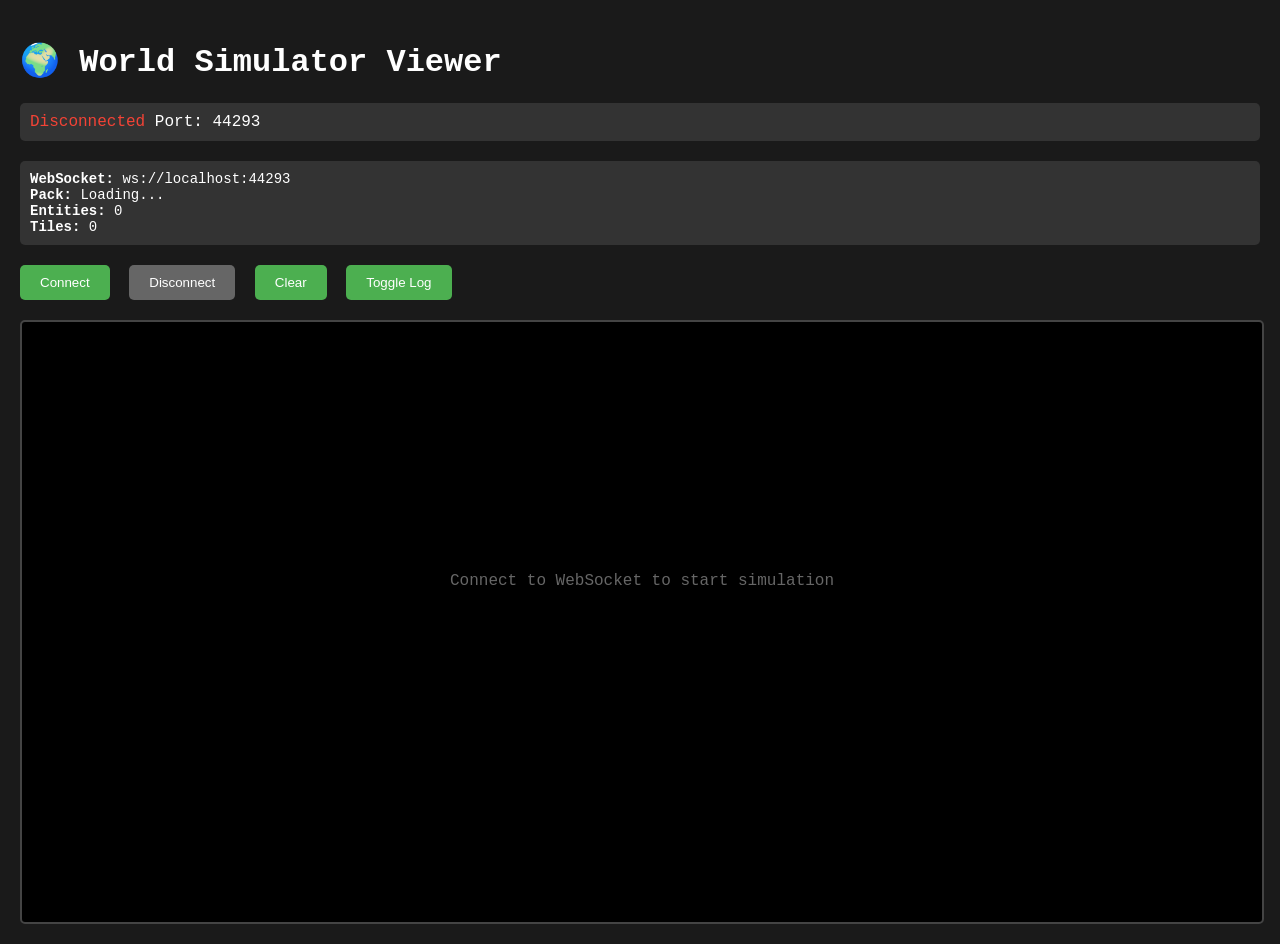
<file: web-viewer/index.html>
<!DOCTYPE html>
<html lang="en">
<head>
    <meta charset="UTF-8">
    <meta name="viewport" content="width=device-width, initial-scale=1.0">
    <title>World Simulator Viewer</title>
    <style>
        body {
            margin: 0;
            padding: 20px;
            font-family: 'Courier New', monospace;
            background-color: #1a1a1a;
            color: #ffffff;
        }

        #status {
            background-color: #333;
            padding: 10px;
            border-radius: 5px;
            margin-bottom: 20px;
        }

        #viewer {
            width: 100%;
            height: 600px;
            background-color: #000;
            border: 2px solid #444;
            border-radius: 5px;
            position: relative;
            overflow: hidden;
            font-size: 16px;
            line-height: 1.2;
        }

        .tile {
            display: inline-block;
            width: 20px;
            height: 20px;
            text-align: center;
            vertical-align: top;
            border: 1px solid #333;
        }

        .entity {
            position: absolute;
            font-size: 16px;
            z-index: 10;
        }

        #log {
            background-color: #222;
            padding: 10px;
            border-radius: 5px;
            margin-top: 20px;
            height: 200px;
            overflow-y: auto;
            font-size: 12px;
        }

        .log-entry {
            margin-bottom: 5px;
            opacity: 0.8;
        }

        .connected { color: #4CAF50; }
        .disconnected { color: #F44336; }
        .connecting { color: #FF9800; }

        #controls {
            margin-bottom: 20px;
        }

        button {
            background-color: #4CAF50;
            color: white;
            border: none;
            padding: 10px 20px;
            border-radius: 5px;
            cursor: pointer;
            margin-right: 10px;
        }

        button:hover {
            background-color: #45a049;
        }

        button:disabled {
            background-color: #666;
            cursor: not-allowed;
        }

        #info {
            background-color: #333;
            padding: 10px;
            border-radius: 5px;
            margin-bottom: 20px;
            font-size: 14px;
        }
    </style>
</head>
<body>
    <h1>🌍 World Simulator Viewer</h1>

    <div id="status">
        <span id="connection-status" class="disconnected">Disconnected</span>
        <span id="viewer-port"></span>
    </div>

    <div id="info">
        <div><strong>WebSocket:</strong> <span id="ws-url"></span></div>
        <div><strong>Pack:</strong> <span id="pack-info">Loading...</span></div>
        <div><strong>Entities:</strong> <span id="entity-count">0</span></div>
        <div><strong>Tiles:</strong> <span id="tile-count">0</span></div>
    </div>

    <div id="controls">
        <button id="connect-btn" onclick="connectWebSocket()">Connect</button>
        <button id="disconnect-btn" onclick="disconnectWebSocket()" disabled>Disconnect</button>
        <button id="clear-btn" onclick="clearViewer()">Clear</button>
        <button id="toggle-log-btn" onclick="toggleLog()">Toggle Log</button>
    </div>

    <div id="viewer">
        <div style="text-align: center; padding-top: 250px; color: #666;">
            Connect to WebSocket to start simulation
        </div>
    </div>

    <div id="log" style="display: none;"></div>

    <script>
        let ws = null;
        let viewerState = {
            tiles: {},
            entities: {},
            packData: null,
            connected: false
        };

        // Configuration
        const DEFAULT_PORT = 11722;
        const wsUrl = `ws://localhost:${window.location.port || DEFAULT_PORT}`;

        // Initialize
        document.getElementById('ws-url').textContent = wsUrl;
        document.getElementById('viewer-port').textContent = `Port: ${window.location.port || DEFAULT_PORT}`;

        function updateStatus(status, className) {
            const statusEl = document.getElementById('connection-status');
            statusEl.textContent = status;
            statusEl.className = className;
        }

        function addLog(message, type = 'info') {
            const log = document.getElementById('log');
            const entry = document.createElement('div');
            entry.className = `log-entry ${type}`;
            entry.textContent = `[${new Date().toLocaleTimeString()}] ${message}`;
            log.appendChild(entry);
            log.scrollTop = log.scrollHeight;
        }

        function connectWebSocket() {
            if (ws && ws.readyState === WebSocket.OPEN) {
                return;
            }

            updateStatus('Connecting...', 'connecting');
            addLog('Connecting to WebSocket...');

            try {
                ws = new WebSocket(wsUrl);

                ws.onopen = function() {
                    updateStatus('Connected', 'connected');
                    addLog('WebSocket connected', 'success');
                    document.getElementById('connect-btn').disabled = true;
                    document.getElementById('disconnect-btn').disabled = false;
                    viewerState.connected = true;

                    // Request initial state
                    ws.send(JSON.stringify({ type: 'get_state' }));
                };

                ws.onmessage = function(event) {
                    try {
                        const data = JSON.parse(event.data);
                        handleWebSocketMessage(data);
                    } catch (e) {
                        addLog(`Failed to parse message: ${e.message}`, 'error');
                    }
                };

                ws.onclose = function() {
                    updateStatus('Disconnected', 'disconnected');
                    addLog('WebSocket disconnected', 'error');
                    document.getElementById('connect-btn').disabled = false;
                    document.getElementById('disconnect-btn').disabled = true;
                    viewerState.connected = false;
                };

                ws.onerror = function(error) {
                    updateStatus('Error', 'disconnected');
                    addLog(`WebSocket error: ${error}`, 'error');
                };

            } catch (e) {
                updateStatus('Connection Failed', 'disconnected');
                addLog(`Failed to connect: ${e.message}`, 'error');
            }
        }

        function disconnectWebSocket() {
            if (ws) {
                ws.close();
                ws = null;
            }
        }

        function handleWebSocketMessage(data) {
            addLog(`Received: ${data.type}`, 'debug');

            switch (data.type) {
                case 'pack_definitions':
                    handlePackDefinitions(data);
                    break;
                case 'world_update':
                    handleWorldUpdate(data);
                    break;
                case 'entity_update':
                    handleEntityUpdate(data);
                    break;
                case 'tile_update':
                    handleTileUpdate(data);
                    break;
                case 'simulation_state':
                    handleSimulationState(data);
                    break;
                default:
                    addLog(`Unknown message type: ${data.type}`, 'warn');
            }
        }

        function handlePackDefinitions(data) {
            viewerState.packData = data;
            document.getElementById('pack-info').textContent = data.pack?.name || 'Unknown';
            addLog(`Loaded pack: ${data.pack?.name || 'Unknown'}`, 'success');

            // Update tile and entity counts
            if (data.visuals) {
                document.getElementById('tile-count').textContent = Object.keys(data.visuals.tiles || {}).length;
                document.getElementById('entity-count').textContent = Object.keys(data.visuals.entities || {}).length;
            }
        }

        function handleWorldUpdate(data) {
            if (data.tiles) {
                viewerState.tiles = data.tiles;
                renderWorld();
            }

            if (data.entities) {
                viewerState.entities = data.entities;
                renderEntities();
            }
        }

        function handleEntityUpdate(data) {
            viewerState.entities[data.id] = data;
            renderEntities();
        }

        function handleTileUpdate(data) {
            viewerState.tiles[data.key] = data;
            renderWorld();
        }

        function handleSimulationState(data) {
            // Update simulation statistics
            if (data.stats) {
                document.getElementById('entity-count').textContent = data.stats.entities || 0;
            }
        }

        function renderWorld() {
            const viewer = document.getElementById('viewer');

            // Clear previous world rendering
            const existingTiles = viewer.querySelectorAll('.tile-row');
            existingTiles.forEach(row => row.remove());

            // Render tiles
            Object.entries(viewerState.tiles).forEach(([key, tile]) => {
                const [x, y] = key.split(',').map(Number);

                // Find or create row
                let row = viewer.querySelector(`.tile-row[data-y="${y}"]`);
                if (!row) {
                    row = document.createElement('div');
                    row.className = 'tile-row';
                    row.dataset.y = y;
                    row.style.position = 'absolute';
                    row.style.top = `${y * 20}px`;
                    row.style.left = '0px';
                    viewer.appendChild(row);
                }

                // Create tile element
                const tileEl = document.createElement('div');
                tileEl.className = 'tile';
                tileEl.style.position = 'absolute';
                tileEl.style.left = `${x * 20}px`;
                tileEl.style.top = '0px';

                // Get tile visual
                let visual = '?';
                if (viewerState.packData && viewerState.packData.visuals && viewerState.packData.visuals.tiles[tile.type]) {
                    visual = viewerState.packData.visuals.tiles[tile.type].emoji || '?';
                }

                tileEl.textContent = visual;
                tileEl.title = `${tile.type} (${x}, ${y})`;
                row.appendChild(tileEl);
            });
        }

        function renderEntities() {
            const viewer = document.getElementById('viewer');

            // Clear previous entities
            const existingEntities = viewer.querySelectorAll('.entity');
            existingEntities.forEach(entity => entity.remove());

            // Render entities
            Object.entries(viewerState.entities).forEach(([id, entity]) => {
                const entityEl = document.createElement('div');
                entityEl.className = 'entity';
                entityEl.id = `entity-${id}`;
                entityEl.style.left = `${entity.x * 20}px`;
                entityEl.style.top = `${entity.y * 20}px`;

                // Get entity visual
                let visual = '?';
                if (viewerState.packData && viewerState.packData.visuals && viewerState.packData.visuals.entities[entity.type]) {
                    visual = viewerState.packData.visuals.entities[entity.type].emoji || '?';
                }

                entityEl.textContent = visual;
                entityEl.title = `${entity.type} at (${entity.x}, ${entity.y})`;
                viewer.appendChild(entityEl);
            });
        }

        function clearViewer() {
            viewerState.tiles = {};
            viewerState.entities = {};

            const viewer = document.getElementById('viewer');
            viewer.innerHTML = '<div style="text-align: center; padding-top: 250px; color: #666;">Viewer cleared. Connect to WebSocket to start simulation.</div>';

            addLog('Viewer cleared');
        }

        function toggleLog() {
            const log = document.getElementById('log');
            log.style.display = log.style.display === 'none' ? 'block' : 'none';
        }

        // Auto-connect on page load
        window.addEventListener('load', function() {
            setTimeout(() => {
                connectWebSocket();
            }, 1000);
        });

        // Handle page visibility changes
        document.addEventListener('visibilitychange', function() {
            if (!document.hidden && !viewerState.connected) {
                connectWebSocket();
            }
        });
    </script>
</body>
</html>
</file>
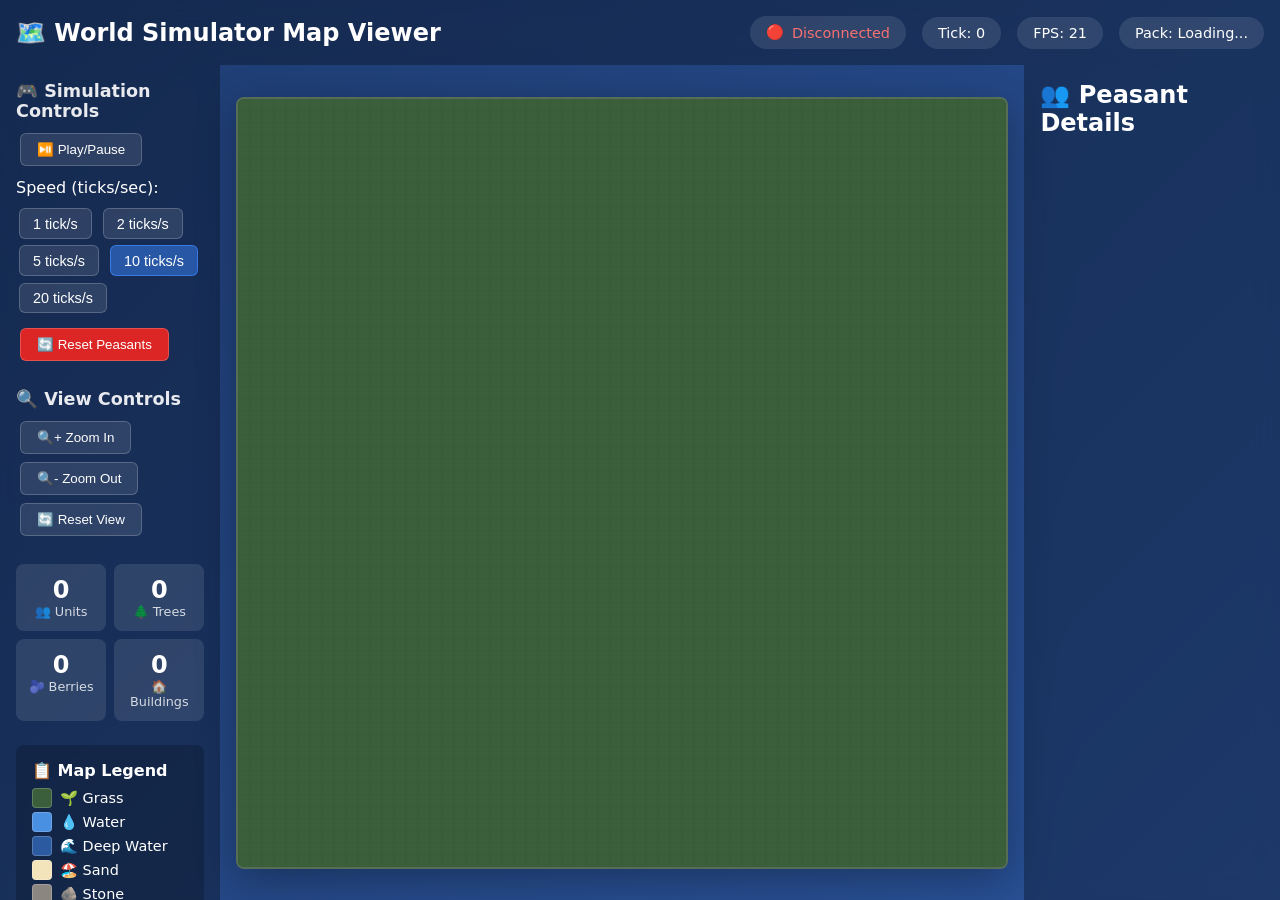
<file: web-viewer/viewer.html>
<!DOCTYPE html>
<html lang="en">
<head>
    <meta charset="UTF-8">
    <meta name="viewport" content="width=device-width, initial-scale=1.0">
    <title>🗺️ World Simulator Map Viewer</title>
    <style>
        * {
            margin: 0;
            padding: 0;
            box-sizing: border-box;
        }
        
        body {
            font-family: 'Segoe UI', system-ui, -apple-system, sans-serif;
            background: linear-gradient(135deg, #1e3c72 0%, #2a5298 100%);
            color: #fff;
            display: flex;
            flex-direction: column;
            height: 100vh;
            overflow: hidden;
        }
        
        header {
            background: rgba(0, 0, 0, 0.3);
            padding: 1rem;
            display: flex;
            justify-content: space-between;
            align-items: center;
            backdrop-filter: blur(10px);
        }
        
        h1 {
            font-size: 1.5rem;
            display: flex;
            align-items: center;
            gap: 0.5rem;
        }
        
        .status {
            display: flex;
            gap: 1rem;
            align-items: center;
        }
        
        .status-item {
            padding: 0.5rem 1rem;
            background: rgba(255, 255, 255, 0.1);
            border-radius: 20px;
            font-size: 0.9rem;
        }
        
        #connection-status {
            display: flex;
            align-items: center;
            gap: 0.5rem;
        }
        
        .connected { color: #4ade80; }
        .disconnected { color: #f87171; }
        
        .container {
            display: flex;
            flex: 1;
            overflow: hidden;
        }
        
        .sidebar {
            width: 300px;
            background: rgba(0, 0, 0, 0.3);
            padding: 1rem;
            overflow-y: auto;
            backdrop-filter: blur(10px);
        }
        
        .right-sidebar {
            width: 350px;
        }
        
        .peasant-list {
            display: flex;
            flex-direction: column;
            gap: 0.75rem;
            margin-top: 1rem;
        }
        
        .peasant-card {
            background: rgba(255, 255, 255, 0.1);
            border-radius: 8px;
            padding: 0.75rem;
            border: 1px solid rgba(255, 255, 255, 0.2);
            transition: all 0.3s;
        }
        
        .peasant-card:hover {
            background: rgba(255, 255, 255, 0.15);
            transform: translateX(-2px);
        }
        
        .peasant-header {
            display: flex;
            align-items: center;
            gap: 0.5rem;
            margin-bottom: 0.5rem;
            font-weight: bold;
        }
        
        .peasant-status {
            font-size: 1.2rem;
        }
        
        .peasant-info {
            display: grid;
            grid-template-columns: auto 1fr;
            gap: 0.3rem 0.5rem;
            font-size: 0.85rem;
        }
        
        .peasant-label {
            opacity: 0.7;
        }
        
        .peasant-value {
            font-family: monospace;
        }
        
        .progress-bar {
            width: 100%;
            height: 4px;
            background: rgba(0, 0, 0, 0.3);
            border-radius: 2px;
            overflow: hidden;
            margin-top: 2px;
        }
        
        .progress-fill {
            height: 100%;
            transition: width 0.3s;
        }
        
        .progress-satiety {
            background: linear-gradient(90deg, #ef4444, #f97316);
        }
        
        .progress-energy {
            background: linear-gradient(90deg, #3b82f6, #60a5fa);
        }
        
        .map-container {
            flex: 1;
            display: flex;
            justify-content: center;
            align-items: center;
            padding: 1rem;
            position: relative;
        }
        
        canvas {
            border: 2px solid rgba(255, 255, 255, 0.2);
            border-radius: 8px;
            box-shadow: 0 10px 40px rgba(0, 0, 0, 0.3);
            background: #2a4a2a;
            cursor: crosshair;
        }
        
        .controls {
            margin-bottom: 1.5rem;
        }
        
        .controls h2 {
            font-size: 1.1rem;
            margin-bottom: 0.5rem;
            opacity: 0.9;
        }
        
        button {
            background: rgba(255, 255, 255, 0.1);
            color: white;
            border: 1px solid rgba(255, 255, 255, 0.2);
            padding: 0.5rem 1rem;
            border-radius: 6px;
            cursor: pointer;
            transition: all 0.3s;
            margin: 0.25rem;
        }
        
        button:hover {
            background: rgba(255, 255, 255, 0.2);
            transform: translateY(-1px);
        }
        
        .speed-btn {
            padding: 0.4rem 0.8rem;
            margin: 0.2rem;
            font-size: 0.9rem;
        }
        
        .speed-btn.active {
            background: rgba(59, 130, 246, 0.5);
            border-color: rgba(59, 130, 246, 0.8);
        }
        
        .stats {
            display: grid;
            grid-template-columns: 1fr 1fr;
            gap: 0.5rem;
            margin-top: 1rem;
        }
        
        .stat-card {
            background: rgba(255, 255, 255, 0.1);
            padding: 0.75rem;
            border-radius: 8px;
            text-align: center;
        }
        
        .stat-value {
            font-size: 1.5rem;
            font-weight: bold;
        }
        
        .stat-label {
            font-size: 0.8rem;
            opacity: 0.8;
        }
        
        .legend {
            margin-top: 1.5rem;
            padding: 1rem;
            background: rgba(0, 0, 0, 0.2);
            border-radius: 8px;
        }
        
        .legend h3 {
            font-size: 1rem;
            margin-bottom: 0.5rem;
        }
        
        .legend-item {
            display: flex;
            align-items: center;
            gap: 0.5rem;
            margin: 0.25rem 0;
            font-size: 0.9rem;
        }
        
        .legend-color {
            width: 20px;
            height: 20px;
            border-radius: 4px;
            border: 1px solid rgba(255, 255, 255, 0.2);
        }
        
        .tooltip {
            position: absolute;
            background: rgba(0, 0, 0, 0.9);
            color: white;
            padding: 0.5rem;
            border-radius: 6px;
            font-size: 0.85rem;
            pointer-events: none;
            display: none;
            z-index: 1000;
        }
    </style>
</head>
<body>
    <header>
        <h1>🗺️ World Simulator Map Viewer</h1>
        <div class="status">
            <div id="connection-status" class="status-item disconnected">
                <span class="status-dot">⚫</span>
                <span>Disconnected</span>
            </div>
            <div class="status-item">
                <span>Tick: <span id="tick-count">0</span></span>
            </div>
            <div class="status-item">
                <span>FPS: <span id="fps">0</span></span>
            </div>
            <div class="status-item">
                <span>Pack: <span id="pack-info">Loading...</span></span>
            </div>
        </div>
    </header>
    
    <div class="container">
        <div class="sidebar">
            <div class="controls">
                <h2>🎮 Simulation Controls</h2>
                <button onclick="toggleSimulation()">⏯️ Play/Pause</button>
                <div style="margin: 0.5rem 0;">
                    <div style="margin-bottom: 0.5rem;">Speed (ticks/sec):</div>
                    <button id="speed-1" class="speed-btn" onclick="setTickRate(1)">1 tick/s</button>
                    <button id="speed-2" class="speed-btn" onclick="setTickRate(2)">2 ticks/s</button>
                    <button id="speed-5" class="speed-btn" onclick="setTickRate(5)">5 ticks/s</button>
                    <button id="speed-10" class="speed-btn active" onclick="setTickRate(10)">10 ticks/s</button>
                    <button id="speed-20" class="speed-btn" onclick="setTickRate(20)">20 ticks/s</button>
                </div>
                <button onclick="respawnPeasants()" style="background: #dc2626;">🔄 Reset Peasants</button>
            </div>
            
            <div class="controls">
                <h2>🔍 View Controls</h2>
                <button onclick="zoomIn()">🔍+ Zoom In</button>
                <button onclick="zoomOut()">🔍- Zoom Out</button>
                <button onclick="resetView()">🔄 Reset View</button>
            </div>
            
            <div class="stats">
                <div class="stat-card">
                    <div class="stat-value" id="unit-count">0</div>
                    <div class="stat-label">👥 Units</div>
                </div>
                <div class="stat-card">
                    <div class="stat-value" id="tree-count">0</div>
                    <div class="stat-label">🌲 Trees</div>
                </div>
                <div class="stat-card">
                    <div class="stat-value" id="berry-count">0</div>
                    <div class="stat-label">🫐 Berries</div>
                </div>
                <div class="stat-card">
                    <div class="stat-value" id="building-count">0</div>
                    <div class="stat-label">🏠 Buildings</div>
                </div>
            </div>
            
            <div class="legend">
                <h3>📋 Map Legend</h3>
                <div class="legend-item">
                    <div class="legend-color" style="background: #3a5f3a;"></div>
                    <span>🌱 Grass</span>
                </div>
                <div class="legend-item">
                    <div class="legend-color" style="background: #4a90e2;"></div>
                    <span>💧 Water</span>
                </div>
                <div class="legend-item">
                    <div class="legend-color" style="background: #2c5aa0;"></div>
                    <span>🌊 Deep Water</span>
                </div>
                <div class="legend-item">
                    <div class="legend-color" style="background: #f4e4bc;"></div>
                    <span>🏖️ Sand</span>
                </div>
                <div class="legend-item">
                    <div class="legend-color" style="background: #8b8680;"></div>
                    <span>🪨 Stone</span>
                </div>
                <div class="legend-item">
                    <div class="legend-color" style="background: #2d4a2b;"></div>
                    <span>🌲 Tree</span>
                </div>
                <div class="legend-item">
                    <div class="legend-color" style="background: #8b7355;"></div>
                    <span>🧱 Wall</span>
                </div>
            </div>
        </div>
        
        <div class="map-container">
            <canvas id="mapCanvas"></canvas>
            <div class="tooltip" id="tooltip"></div>
        </div>
        
        <div class="sidebar right-sidebar">
            <h2>👥 Peasant Details</h2>
            <div id="peasantList" class="peasant-list">
                <!-- Peasant details will be populated here -->
            </div>
        </div>
    </div>
    
    <script>
        // Cache busting to ensure latest version loads
        console.log('Loading World Simulator Viewer v1.0.1');

        // Configuration
        const TILE_SIZE = 12;
        const MAP_SIZE = 64;
        
        // Tile configuration with colors and emojis (lowercase keys to match server)
        const TILE_CONFIG = {
            grass: { color: '#3a5f3a', emoji: '🌱' },
            water: { color: '#4a90e2', emoji: '💧' },
            deepwater: { color: '#2c5aa0', emoji: '🌊' },
            sand: { color: '#f4e4bc', emoji: '🏖️' },
            stone: { color: '#8b8680', emoji: '🪨' },
            tree: { color: '#2d4a2b', emoji: '🌲' },
            berry: { color: '#3a5f3a', emoji: '🫐' },
            wall: { color: '#8b7355', emoji: '🧱' },
            floor: { color: '#a0826d', emoji: '🟫' },
            door: { color: '#8b6f47', emoji: '🚪' },
            storage: { color: '#696969', emoji: '📦' },
            workshop: { color: '#696969', emoji: '🔨' },
            empty: { color: '#1a1a1a', emoji: '⬛' },
            blocked: { color: '#8b0000', emoji: '🚫' },
            ore: { color: '#696969', emoji: '⛏️' },
            // New pack-based entity types
            wood: { color: '#8B4513', emoji: '🪵' },
            stone_deposit: { color: '#696969', emoji: '⛏️' },
            stockpile: { color: '#8B4513', emoji: '📦' },
            granary: { color: '#DAA520', emoji: '🏛️' },
            blacksmith: { color: '#2F4F4F', emoji: '🔨' },
            farmer: { color: '#228B22', emoji: '👨‍🌾' },
            merchant: { color: '#4169E1', emoji: '🧑‍💼' }
        };
        
        // Canvas setup
        const canvas = document.getElementById('mapCanvas');
        const ctx = canvas.getContext('2d');
        canvas.width = MAP_SIZE * TILE_SIZE;
        canvas.height = MAP_SIZE * TILE_SIZE;
        
        // State
        let ws = null;
        let mapData = [];
        let entities = [];
        let cachedEntities = []; // Cache to prevent units from disappearing
        let lastEntityUpdate = 0; // Track when we last got valid entity data
        let previousEntityPositions = {}; // Track previous positions for movement detection
        let entityMovementStates = {}; // Track movement state over time to prevent flickering
        let zoom = 1;
        let offsetX = 0;
        let offsetY = 0;
        
        // Initialize map with empty tiles
        for (let y = 0; y < MAP_SIZE; y++) {
            mapData[y] = [];
            for (let x = 0; x < MAP_SIZE; x++) {
                mapData[y][x] = 'grass';
            }
        }
        
        // WebSocket connection
        function connectWebSocket() {
            // Use the default port from the launch script (11748)
            const wsPort = 11748;
            ws = new WebSocket(`ws://localhost:${wsPort}`);

            ws.onopen = () => {
                console.log('Connected to simulation via three-tier architecture');
                updateConnectionStatus(true);
                // Send initial connection message
                ws.send(JSON.stringify({ type: 'Connect', client_id: 'web-viewer' }));
                // Request current state
                ws.send(JSON.stringify({ type: 'RequestState' }));
                console.log('Connected to three-tier architecture');
            };
            
            ws.onmessage = (event) => {
                try {
                    const msg = JSON.parse(event.data);
                    console.log('Raw WebSocket message:', msg);
                    handleMessage(msg);
                } catch (error) {
                    console.error('Error parsing WebSocket message:', error, 'Raw data:', event.data);
                }
            };
            
            ws.onclose = () => {
                console.log('Disconnected from simulation');
                updateConnectionStatus(false);
                setTimeout(connectWebSocket, 3000); // Reconnect after 3 seconds
            };
            
            ws.onerror = (error) => {
                console.error('WebSocket error:', error);
            };
        }
        
        function handleMessage(msg) {
            console.log('Received message:', msg.type, msg);

            switch(msg.type) {
                case 'Welcome':
                    console.log('Welcome message received:', msg.client_id);
                    break;

                case 'GameState':
                    console.log('GameState message received:', msg);

                    // Handle multiple possible GameState formats
                    let gameStateData = null;

                    if (msg.payload && msg.payload.data) {
                        // New IPC format: msg.payload.data
                        gameStateData = msg.payload.data;
                        console.log('Using new IPC format (payload.data)');
                    } else if (msg.payload && msg.payload.state) {
                        // Alternative format: msg.payload.state
                        gameStateData = msg.payload.state;
                        console.log('Using alternative format (payload.state)');
                    } else if (msg.state) {
                        // Direct format: msg.state
                        gameStateData = msg.state;
                        console.log('Using direct format (msg.state)');
                    } else if (msg.data) {
                        // Another format: msg.data
                        gameStateData = msg.data;
                        console.log('Using direct data format (msg.data)');
                    } else if (msg.payload) {
                        // Payload itself might be the game state
                        gameStateData = msg.payload;
                        console.log('Using payload as game state');
                    } else {
                        console.error('GameState data is undefined! Available properties:', Object.keys(msg));
                        break;
                    }

                    updateGameState(gameStateData);
                    break;

                case 'PackDefinitions':
                    console.log('PackDefinitions message received:', msg);

                    // Handle multiple possible PackDefinitions formats
                    let packData = null;

                    if (msg.payload && msg.payload.data) {
                        // New IPC format: msg.payload.data
                        packData = msg.payload.data;
                        console.log('Using new IPC format for PackDefinitions (payload.data)');
                    } else if (msg.payload && msg.payload.definitions) {
                        // Alternative format: msg.payload.definitions
                        packData = msg.payload.definitions;
                        console.log('Using alternative format (payload.definitions)');
                    } else if (msg.definitions) {
                        // Direct format: msg.definitions
                        packData = msg.definitions;
                        console.log('Using direct format (msg.definitions)');
                    } else if (msg.payload) {
                        // Payload itself might be the pack definitions
                        packData = msg.payload;
                        console.log('Using payload as pack definitions');
                    } else if (msg.data) {
                        // Direct data format: msg.data
                        packData = msg.data;
                        console.log('Using direct data format (msg.data)');
                    } else {
                        console.error('PackDefinitions data is undefined! Available properties:', Object.keys(msg));
                        break;
                    }

                    handlePackDefinitions(packData);
                    break;

                case 'Heartbeat':
                    console.log('Heartbeat received from', msg.payload?.sender);
                    break;

                case 'TileUpdate':
                    updateTile(msg.x, msg.y, msg.tile_type);
                    break;

                case 'TickUpdate':
                    document.getElementById('tick-count').textContent = msg.tick;
                    break;

                case 'Error':
                    console.error('Server error:', msg.message);
                    break;

                default:
                    console.log('Unhandled message type:', msg.type);
                    break;
            }
        }
        
        function updateGameState(gameState) {
            console.log('Received game state:', gameState);

            // Update map - handle both tile map and individual tiles
            if (gameState.tiles) {
                if (Array.isArray(gameState.tiles)) {
                    // Handle 2D array format
                    mapData = gameState.tiles;
                    console.log('Map data updated as 2D array, first row:', mapData[0]);
                } else if (typeof gameState.tiles === 'object') {
                    // Handle object format with key-value pairs
                    // Convert existing mapData to use the new tile data
                    for (const [key, tileData] of Object.entries(gameState.tiles)) {
                        const [x, y] = key.split(',').map(Number);
                        if (mapData[y] && mapData[y][x] !== undefined) {
                            mapData[y][x] = tileData.type || 'grass';
                        }
                    }
                    console.log('Map data updated from object format');
                }
            }

            // Update entities - handle both EntitySnapshot and legacy formats
            if (gameState.entities && gameState.entities.length > 0) {
                console.log('Entities received:', gameState.entities.length);

                entities = gameState.entities.map(entity => {
                    // Debug the entity structure
                    console.log('Raw entity structure:', entity);

                    // Handle both EntitySnapshot format (entity.position.x, entity.position.y)
                    // and legacy format (entity.x, entity.y)
                    const x = entity.position?.x || entity.x || 0;
                    const y = entity.position?.y || entity.y || 0;

                    // Handle both EntitySnapshot format (entity.components) and legacy format (entity.data)
                    const components = entity.components || entity.data || {};
                    const health = components.health || 10;
                    const max_health = components.max_health || 10;

                    // New GOAP-based components
                    const satiety = components.satiety !== undefined ? components.satiety : 50;
                    const energy = components.energy !== undefined ? components.energy : 75;

                    // Use display_name from components or generate from entity_type
                    const display_name = components.display_name || getEntityName(entity.entity_type);

                    const entityData = {
                        id: entity.id,
                        x: x,
                        y: y,
                        entity_type: entity.entity_type,
                        health: health,
                        max_health: max_health,
                        satiety: satiety,
                        energy: energy,
                        display_name: display_name,
                        components: components // Store components for advanced features
                    };

                    console.log('Converted entity:', entityData);
                    return entityData;
                });

                // Cache valid entity data
                cachedEntities = [...entities];
                lastEntityUpdate = Date.now();
                updateStats();
                updatePeasantDetails();
            } else if (Date.now() - lastEntityUpdate < 5000) {
                // Use cached entities if we haven't received valid data recently
                entities = [...cachedEntities];
                console.log('Using cached entities:', cachedEntities.length);
            }

            // Update tick
            if (gameState.tick !== undefined) {
                document.getElementById('tick-count').textContent = gameState.tick;
                currentTick = gameState.tick;
            }

            // Update global state
            if (gameState.global_state) {
                const globalState = gameState.global_state;
                running = globalState.is_running;
                updateSpeedDisplay();

                if (globalState.population) {
                    populationEl.textContent = globalState.population.total || 0;
                }

                if (globalState.resources) {
                    // Update resource displays
                    Object.entries(globalState.resources).forEach(([resource, amount]) => {
                        const element = document.querySelector(`[data-resource="${resource}"]`);
                        if (element) {
                            element.textContent = amount;
                        }
                    });
                }
            }
        }
        
        function updateTile(x, y, tileType) {
            if (mapData[y] && mapData[y][x] !== undefined) {
                mapData[y][x] = tileType;
            }
        }
        
        // Handle pack definitions from the new architecture
        function handlePackDefinitions(packDefs) {
            console.log('Received pack definitions:', packDefs);

            // Update tile configurations from pack definitions
            if (packDefs.visual_registry && packDefs.visual_registry.tiles) {
                for (const [tileId, tileVisual] of Object.entries(packDefs.visual_registry.tiles)) {
                    if (tileVisual.emoji) {
                        TILE_CONFIG[tileId] = {
                            color: tileVisual.color || '#3a5f3a',
                            emoji: tileVisual.emoji
                        };
                        console.log(`Updated tile config for ${tileId}:`, TILE_CONFIG[tileId]);
                    }
                }
            }

            // Store entity visuals for enhanced rendering
            if (packDefs.visual_registry && packDefs.visual_registry.entities) {
                window.packEntities = {};
                for (const [entityId, entityVisual] of Object.entries(packDefs.visual_registry.entities)) {
                    window.packEntities[entityId] = entityVisual;
                    console.log(`Stored entity visual for ${entityId}:`, entityVisual);
                }
            }

            // Update pack info in UI
            if (packDefs.packs && packDefs.packs.length > 0) {
                const packInfo = packDefs.packs[0];
                document.getElementById('pack-info').textContent = `${packInfo.name} v${packInfo.version}`;
                console.log(`Loaded pack: ${packInfo.name} v${packInfo.version}`);
            }

            // Update legend with pack-defined tiles
            updateLegendWithPackData(packDefs);
        }

        // Update map legend with pack-defined tiles
        function updateLegendWithPackData(packDefs) {
            if (!packDefs.visual_registry || !packDefs.visual_registry.tiles) return;

            const legendContainer = document.querySelector('.legend');
            if (!legendContainer) return;

            // Get existing legend items to avoid duplicates
            const existingItems = new Set();
            legendContainer.querySelectorAll('.legend-item').forEach(item => {
                const text = item.textContent.trim();
                existingItems.add(text);
            });

            // Add pack-defined tiles to legend
            for (const [tileId, tileVisual] of Object.entries(packDefs.visual_registry.tiles)) {
                const legendText = `${tileVisual.emoji || '⬛'} ${tileVisual.name || tileId}`;
                if (!existingItems.has(legendText)) {
                    const legendItem = document.createElement('div');
                    legendItem.className = 'legend-item';
                    legendItem.innerHTML = `
                        <div class="legend-color" style="background: ${tileVisual.color || '#3a5f3a'};"></div>
                        <span>${legendText}</span>
                    `;
                    legendContainer.appendChild(legendItem);
                }
            }
        }

        // Helper function to get entity name from entity type
        function getEntityName(entityType) {
            const entityNames = {
                'Worker': 'Peasant',
                'Unit': 'Peasant',
                'Tree': 'Tree',
                'BerryBush': 'Berry Bush',
                'Stone': 'Stone',
                'IronOre': 'Iron Ore',
                // New pack-based entity types
                'peasant': 'Peasant',
                'blacksmith': 'Blacksmith',
                'farmer': 'Farmer',
                'merchant': 'Merchant',
                'stockpile': 'Stockpile',
                'granary': 'Granary',
                'storage': 'Storage'
            };
            return entityNames[entityType] || entityType || 'Unknown';
        }

        function updateEntities(newEntities) {
            if (newEntities && newEntities.length > 0) {
                entities = newEntities;
                // Cache valid entity data
                cachedEntities = [...newEntities];
                lastEntityUpdate = Date.now();
            } else if (Date.now() - lastEntityUpdate < 5000) {
                // Use cached entities if we haven't received valid data recently
                entities = [...cachedEntities];
            }
            updateStats();
            updatePeasantDetails();
        }
        
        function render() {
            // Store current canvas state to prevent flicker
            ctx.save();
            ctx.clearRect(0, 0, canvas.width, canvas.height);
            
            // First pass: Draw all tile backgrounds
            for (let y = 0; y < MAP_SIZE; y++) {
                for (let x = 0; x < MAP_SIZE; x++) {
                    const tileType = mapData[y][x];
                    const config = TILE_CONFIG[tileType] || TILE_CONFIG.empty || { color: '#3a5f3a' };
                    
                    // Draw tile background color
                    ctx.fillStyle = config.color;
                    ctx.fillRect(
                        x * TILE_SIZE + offsetX,
                        y * TILE_SIZE + offsetY,
                        TILE_SIZE,
                        TILE_SIZE
                    );
                    
                    // Draw subtle grid lines
                    ctx.strokeStyle = 'rgba(0, 0, 0, 0.05)';
                    ctx.lineWidth = 0.5;
                    ctx.strokeRect(
                        x * TILE_SIZE + offsetX,
                        y * TILE_SIZE + offsetY,
                        TILE_SIZE,
                        TILE_SIZE
                    );
                }
            }
            
            // Second pass: Draw feature tiles (trees, berries, etc.) as emojis
            ctx.font = `${TILE_SIZE - 2}px Arial`;
            ctx.textAlign = 'center';
            ctx.textBaseline = 'middle';
            
            for (let y = 0; y < MAP_SIZE; y++) {
                for (let x = 0; x < MAP_SIZE; x++) {
                    const tileType = mapData[y][x];
                    
                    // Only draw emojis for actual features, not terrain
                    let emoji = null;
                    switch(tileType) {
                        case 'tree':
                            emoji = '🌲';
                            break;
                        case 'berry':
                            emoji = '🫐';
                            break;
                        case 'ore':
                            emoji = '⛏️';
                            break;
                        case 'wall':
                            emoji = '🧱';
                            break;
                        case 'door':
                            emoji = '🚪';
                            break;
                        case 'storage':
                            emoji = '📦';
                            break;
                        case 'workshop':
                            emoji = '🔨';
                            break;
                        // Don't draw emojis for grass, water, sand, stone - just colors
                    }
                    
                    if (emoji) {
                        ctx.fillStyle = 'black';
                        ctx.fillText(
                            emoji,
                            x * TILE_SIZE + TILE_SIZE / 2 + offsetX,
                            y * TILE_SIZE + TILE_SIZE / 2 + offsetY
                        );
                    }
                }
            }
            
            // Third pass: Draw entities (units, etc.) on top
            ctx.font = `${TILE_SIZE - 1}px Arial`;
            
            // Use entities or cached entities to ensure units always appear
            const entitiesToDraw = entities.length > 0 ? entities : cachedEntities;

            // Sort entities by y position to ensure proper layering (higher y rendered last)
            const sortedEntities = [...entitiesToDraw].sort((a, b) => a.y - b.y);
            sortedEntities.forEach((entity, index) => {
                const x = entity.x * TILE_SIZE + TILE_SIZE / 2 + offsetX;
                const y = entity.y * TILE_SIZE + TILE_SIZE / 2 + offsetY;

                
                let emoji = null;

                // Use pack-defined entity visuals if available
                let entityVisual = null;
                if (window.packEntities && entity.entity_type) {
                    entityVisual = window.packEntities[entity.entity_type.toLowerCase()] ||
                                   window.packEntities[entity.entity_type];
                }

                if (entityVisual && entityVisual.emoji) {
                    emoji = entityVisual.emoji;
                } else {
                    // Fallback to hardcoded logic for compatibility
                    switch(entity.entity_type) {
                        case 'Worker':
                        case 'Unit':
                        case 'worker':
                        case 'unit':
                            // Initialize movement state if not exists
                            if (!entityMovementStates[entity.id]) {
                                entityMovementStates[entity.id] = {
                                    state: 'standing',
                                    counter: 0
                                };
                            }

                            // Check if the entity is moving by comparing with previous position
                            const prevPos = previousEntityPositions[entity.id];
                            let isMoving = false;

                            if (prevPos) {
                                isMoving = (entity.x !== prevPos.x || entity.y !== prevPos.y);
                            }

                            // Update movement state with smoothing to prevent flickering
                            const moveState = entityMovementStates[entity.id];
                            if (isMoving) {
                                if (moveState.state === 'standing') {
                                    moveState.counter++;
                                    if (moveState.counter >= 2) { // Need 2 frames of movement to switch
                                        moveState.state = 'walking';
                                        moveState.counter = 0;
                                    }
                                } else {
                                    moveState.counter = 0; // Reset counter while walking
                                }
                            } else {
                                if (moveState.state === 'walking') {
                                    moveState.counter++;
                                    if (moveState.counter >= 3) { // Need 3 frames of stillness to switch
                                        moveState.state = 'standing';
                                        moveState.counter = 0;
                                    }
                                } else {
                                    moveState.counter = 0; // Reset counter while standing
                                }
                            }

                            // Determine emoji based on movement state and visual states
                            if (entityVisual && entityVisual.visual_states) {
                                // Use visual states for workers (working, eating, sleeping, etc.)
                                const healthPercent = (entity.health || 100) / (entity.max_health || 100);
                                if (healthPercent < 0.3) {
                                    emoji = entityVisual.visual_states.sleeping?.emoji || '😴';
                                } else if (entity.energy && entity.energy < 50) {
                                    emoji = entityVisual.visual_states.sleeping?.emoji || '😴';
                                } else if (entity.hunger && entity.hunger < 50) {
                                    emoji = entityVisual.visual_states.eating?.emoji || '🍽️';
                                } else if (moveState.state === 'walking') {
                                    emoji = '🚶';
                                } else {
                                    emoji = entityVisual.visual_states.idle?.emoji || '👨‍🌾';
                                }
                            } else {
                                // Fallback to simple movement-based emoji
                                emoji = moveState.state === 'walking' ? '🚶' : '👨‍🌾';
                            }

                            // Update previous position
                            previousEntityPositions[entity.id] = { x: entity.x, y: entity.y };

                            // Add slight offset for overlapping entities
                            const overlapOffset = index * 2;
                            break;
                        case 'Tree':
                        case 'tree':
                            // Check if tree has wood (amount > 0) - new format uses components
                            if (entity.components?.amount !== undefined) {
                                const amount = entity.components?.amount || 0;
                                const maxAmount = entity.components?.max_amount || 12;
                                emoji = amount > 0 ? '🌲' : '🪵';
                            } else {
                                emoji = '🌲'; // Default to tree if no data
                            }
                            break;
                        case 'BerryBush':
                        case 'Berry':
                        case 'berry':
                        case 'berry_bush':
                            // Check if berry bush has fruit (amount > 0) - new format uses components
                            if (entity.components?.amount !== undefined) {
                                const amount = entity.components?.amount || 0;
                                const maxAmount = entity.components?.max_amount || 4;
                                emoji = amount > 0 ? '🫐' : '🌳';
                            } else {
                                emoji = '🌳'; // Default to empty if no data
                            }
                            break;
                        case 'Building':
                        case 'building':
                        case 'stockpile':
                        case 'granary':
                        case 'storage':
                            emoji = '🏠';
                            break;
                        case 'blacksmith':
                            emoji = '🔨';
                            break;
                        case 'farmer':
                            emoji = '👨‍🌾';
                            break;
                        case 'merchant':
                            emoji = '🧑‍💼';
                            break;
                        case 'stone_deposit':
                        case 'Stone Deposit':
                            emoji = '⛏️';
                            break;
                        default:
                            // Fallback to entity-specific emoji if available
                            emoji = entity.emoji || '❓';
                            break;
                    }
                }
                
                if (emoji) {
                    // Check if coordinates are valid (ensure we always draw valid units)
                    if (!isNaN(x) && !isNaN(y) && x >= 0 && x <= canvas.width && y >= 0 && y <= canvas.height) {
                        // Save context to ensure state doesn't bleed
                        ctx.save();
                        
                        // Add a subtle shadow for entities to stand out
                        ctx.shadowColor = 'rgba(0, 0, 0, 0.5)';
                        ctx.shadowBlur = 3;
                        ctx.shadowOffsetX = 1;
                        ctx.shadowOffsetY = 1;
                        
                        // For overlapping entities at same position, add small offset
                        let drawX = x;
                        let drawY = y;
                        
                        // Check for other entities at same position
                        const samePositionEntities = sortedEntities.filter(e => 
                            e.x === entity.x && e.y === entity.y && e.entity_type === entity.entity_type
                        );
                        
                        if (samePositionEntities.length > 1) {
                            const entityIndex = samePositionEntities.indexOf(entity);
                            // Offset overlapping entities slightly
                            drawX += (entityIndex - (samePositionEntities.length - 1) / 2) * 4;
                            drawY += (entityIndex % 2) * 2;
                        }
                        
                        // Ensure text settings are correct
                        ctx.textAlign = 'center';
                        ctx.textBaseline = 'middle';
                        ctx.fillStyle = 'black';
                        ctx.fillText(emoji, drawX, drawY);
                        
                        // Restore context to prevent state issues
                        ctx.restore();
                    } else {
                        console.warn('Invalid entity position:', entity);
                    }
                }
            });
            
            // Restore canvas state to prevent any issues
            ctx.restore();
        }
        
        function updateConnectionStatus(connected) {
            const status = document.getElementById('connection-status');
            if (connected) {
                status.className = 'status-item connected';
                status.innerHTML = '<span class="status-dot">🟢</span><span>Connected</span>';
            } else {
                status.className = 'status-item disconnected';
                status.innerHTML = '<span class="status-dot">🔴</span><span>Disconnected</span>';
            }
        }
        
        function updateStats() {
            const units = entities.filter(e =>
                e.entity_type === 'Worker' ||
                e.entity_type === 'Unit' ||
                e.entity_type === 'worker' ||
                e.entity_type === 'unit' ||
                e.entity_type === 'peasant'
            ).length;
            const trees = entities.filter(e =>
                e.entity_type === 'Tree' ||
                e.entity_type === 'tree'
            ).length;
            const berries = entities.filter(e =>
                e.entity_type === 'BerryBush' ||
                e.entity_type === 'Berry' ||
                e.entity_type === 'berry' ||
                e.entity_type === 'berry_bush'
            ).length;
            const buildings = entities.filter(e =>
                e.entity_type === 'Building' ||
                e.entity_type === 'building' ||
                e.entity_type === 'House' ||
                e.entity_type === 'Storage' ||
                e.entity_type === 'stockpile' ||
                e.entity_type === 'granary' ||
                e.entity_type === 'storage'
            ).length;
            const resources = entities.filter(e =>
                e.entity_type === 'stone_deposit' ||
                e.entity_type === 'Stone Deposit' ||
                e.entity_type === 'Tree' ||
                e.entity_type === 'tree'
            ).length;

            // Update stats with new entity types
            document.getElementById('unit-count').textContent = units;
            document.getElementById('tree-count').textContent = trees;
            document.getElementById('berry-count').textContent = berries;
            document.getElementById('building-count').textContent = buildings;

            // Update resource count if element exists
            const resourceCountEl = document.getElementById('resource-count');
            if (resourceCountEl) {
                resourceCountEl.textContent = resources;
            }
        }

        // Enhanced entity rendering with pack definition support
        function getEntityVisual(entity) {
            // Base entity type mapping
            const entityType = entity.entity_type?.toLowerCase() || 'unknown';

            // Check if we have pack-defined visuals for this entity
            if (window.packEntities && window.packEntities[entityType]) {
                const packVisual = window.packEntities[entityType];
                return {
                    emoji: packVisual.emoji || '❓',
                    color: packVisual.color || '#000000',
                    visual_states: packVisual.visual_states || {}
                };
            }

            // Fallback to default mappings
            switch(entityType) {
                case 'unit':
                case 'worker':
                case 'peasant':
                    return { emoji: '👨‍🌾', color: '#8B4513', visual_states: {} };
                case 'tree':
                    return { emoji: '🌲', color: '#166534', visual_states: {} };
                case 'berry':
                case 'berry_bush':
                    return { emoji: '🫐', color: '#7C3AED', visual_states: {} };
                case 'building':
                case 'stockpile':
                case 'granary':
                case 'storage':
                    return { emoji: '🏠', color: '#DC2626', visual_states: {} };
                case 'blacksmith':
                    return { emoji: '🔨', color: '#2F4F4F', visual_states: {} };
                case 'farmer':
                    return { emoji: '👨‍🌾', color: '#228B22', visual_states: {} };
                case 'merchant':
                    return { emoji: '🧑‍💼', color: '#4169E1', visual_states: {} };
                case 'stone_deposit':
                    return { emoji: '⛏️', color: '#696969', visual_states: {} };
                default:
                    return { emoji: '❓', color: '#6B7280', visual_states: {} };
            }
        }
        function toggleSimulation() {
            if (ws && ws.readyState === WebSocket.OPEN) {
                ws.send(JSON.stringify({ type: 'PlayPause' }));
            }
        }
        
        function setSpeed(speed) {
            if (ws && ws.readyState === WebSocket.OPEN) {
                ws.send(JSON.stringify({ type: 'SetSpeed', speed: speed }));
            }
        }
        
        function setTickRate(ticksPerSecond) {
            // The server runs at base 10 ticks/second
            // So to get X ticks/second, we need speed = X/10
            const speedMultiplier = ticksPerSecond / 10.0;
            
            // Update UI to show active button
            document.querySelectorAll('.speed-btn').forEach(btn => {
                btn.classList.remove('active');
            });
            document.getElementById(`speed-${ticksPerSecond}`).classList.add('active');
            
            // Send speed multiplier to server
            if (ws && ws.readyState === WebSocket.OPEN) {
                ws.send(JSON.stringify({ type: 'SetSpeed', speed: speedMultiplier }));
                console.log(`Setting simulation to ${ticksPerSecond} ticks/s (speed multiplier: ${speedMultiplier})`);
            }
        }
        
        function respawnPeasants() {
            if (ws && ws.readyState === WebSocket.OPEN) {
                if (confirm('Reset all peasants? This will respawn them with fresh state.')) {
                    ws.send(JSON.stringify({ type: 'RespawnPeasants' }));
                    console.log('Sent respawn peasants request');
                }
            }
        }
        
        function zoomIn() {
            zoom *= 1.2;
            canvas.style.transform = `scale(${zoom})`;
        }
        
        function zoomOut() {
            zoom /= 1.2;
            canvas.style.transform = `scale(${zoom})`;
        }
        
        function resetView() {
            zoom = 1;
            offsetX = 0;
            offsetY = 0;
            canvas.style.transform = `scale(${zoom})`;
        }
        
        // Mouse interaction
        canvas.addEventListener('mousemove', (e) => {
            const rect = canvas.getBoundingClientRect();
            const x = Math.floor((e.clientX - rect.left) / (TILE_SIZE * zoom));
            const y = Math.floor((e.clientY - rect.top) / (TILE_SIZE * zoom));
            
            if (x >= 0 && x < MAP_SIZE && y >= 0 && y < MAP_SIZE) {
                const tooltip = document.getElementById('tooltip');
                tooltip.style.display = 'block';
                tooltip.style.left = e.clientX + 10 + 'px';
                tooltip.style.top = e.clientY + 10 + 'px';
                tooltip.innerHTML = `Position: (${x}, ${y})<br>Tile: ${mapData[y][x]}`;
            }
        });
        
        canvas.addEventListener('mouseleave', () => {
            document.getElementById('tooltip').style.display = 'none';
        });
        
        // Start animation loop with FPS limiting and counter
        let lastTime = 0;
        let frameCount = 0;
        let fpsTime = 0;
        const targetFPS = 30;
        const frameDelay = 1000 / targetFPS; // ~33ms per frame for 30 FPS
        
        function animate(currentTime) {
            if (!currentTime) currentTime = 0;
            const deltaTime = currentTime - lastTime;
            
            // Only render if enough time has passed for target FPS
            if (deltaTime >= frameDelay) {
                lastTime = currentTime - (deltaTime % frameDelay);
                
                // Update FPS counter
                frameCount++;
                if (currentTime - fpsTime >= 1000) {
                    document.getElementById('fps').textContent = frameCount;
                    frameCount = 0;
                    fpsTime = currentTime;
                }
                
                // Render the map
                render();
            }
            
            requestAnimationFrame(animate);
        }
        
        function updatePeasantDetails() {
            const peasantList = document.getElementById('peasantList');
            const peasants = entities.filter(e =>
                e.entity_type === 'Worker' ||
                e.entity_type === 'Unit' ||
                e.entity_type === 'worker' ||
                e.entity_type === 'unit' ||
                e.entity_type === 'peasant'
            );

            if (peasants.length === 0) {
                peasantList.innerHTML = '<div style="text-align: center; opacity: 0.7;">No peasants active</div>';
                return;
            }

            // Sort peasants by ID to maintain consistent ordering
            // First try to extract numeric ID, fallback to string comparison
            peasants.sort((a, b) => {
                // Try to extract numeric ID from peasant.id
                const idA = parseInt(a.id) || parseInt(String(a.id).match(/\d+/)?.[0]) || 0;
                const idB = parseInt(b.id) || parseInt(String(b.id).match(/\d+/)?.[0]) || 0;

                if (idA !== idB) {
                    return idA - idB;
                }

                // If IDs are the same, sort by position as fallback
                if (a.x !== b.x) return a.x - b.x;
                return a.y - b.y;
            });
            
            peasantList.innerHTML = peasants.map((peasant, index) => {
                // Determine movement state for display
                const moveState = entityMovementStates[peasant.id];
                const statusEmoji = moveState && moveState.state === 'walking' ? '🚶' : '🧍';
                const statusText = moveState && moveState.state === 'walking' ? 'Walking' : 'Standing';
                
                // Extract data from components (new EntitySnapshot format)
                const components = peasant.components || {};

                // Use GOAP components (new system)
                const satiety = components.satiety !== undefined ? components.satiety : 50;
                const energy = components.energy !== undefined ? components.energy : 75;
                const health = components.health !== undefined ? components.health : 10;
                const max_health = components.max_health !== undefined ? components.max_health : 10;

                // Get inventory and other data from components
                const inventory = components.inventory || [];
                const mindState = components.mind_state || components.action_state || 'Idle';
                const currentAction = components.current_action || components.action_state || 'Idle';

                // GOAP-specific data from components
                const goapGoal = components.goap_goal || 'None';
                const goapAction = components.goap_action || 'None';
                const nearBerryBush = components.near_berry_bush || false;
                
                // Get mind state icon based on the state
                let mindIcon = '💤'; // Default idle
                if (mindState.includes('thinking') || mindState.includes('Thinking')) mindIcon = '🤔';
                else if (mindState.includes('searching') || mindState.includes('Searching')) mindIcon = '🔍';
                else if (mindState.includes('gathering') || mindState.includes('Gathering')) mindIcon = '🌾';
                else if (mindState.includes('working') || mindState.includes('Working')) mindIcon = '⚒️';
                else if (mindState.includes('eating') || mindState.includes('Eating')) mindIcon = '🍽️';
                else if (mindState.includes('resting') || mindState.includes('Resting')) mindIcon = '😴';
                else if (mindState.includes('going') || mindState.includes('Going')) mindIcon = '🎯';
                else if (mindState.includes('home') || mindState.includes('Home')) mindIcon = '🏠';
                else if (mindState.includes('storing') || mindState.includes('Storing')) mindIcon = '📦';
                else if (mindState.includes('building') || mindState.includes('Building')) mindIcon = '🔨';
                else if (mindState.includes('wandering') || mindState.includes('Wandering')) mindIcon = '🚶';
                else if (mindState.includes('looking') || mindState.includes('Looking')) mindIcon = '👀';
                
                return `
                    <div class="peasant-card">
                        <div class="peasant-header">
                            <span class="peasant-status">${statusEmoji}</span>
                            <span>Peasant ${index + 1}</span>
                            <span style="margin-left: auto;">${mindIcon}</span>
                        </div>
                        <div class="peasant-info">
                            <span class="peasant-label">Position:</span>
                            <span class="peasant-value">(${peasant.x}, ${peasant.y})</span>
                            
                            <span class="peasant-label">Movement:</span>
                            <span class="peasant-value">${statusText}</span>
                            
                            <span class="peasant-label">Mind State:</span>
                            <span class="peasant-value">${mindIcon} ${mindState}</span>
                            
                            <span class="peasant-label">GOAP Goal:</span>
                            <span class="peasant-value">${goapGoal}</span>
                            
                            <span class="peasant-label">GOAP Action:</span>
                            <span class="peasant-value">${goapAction} ${nearBerryBush ? '🫐' : ''}</span>

                            <span class="peasant-label">Action:</span>
                            <span class="peasant-value">${currentAction}</span>

                            <span class="peasant-label">Inventory:</span>
                            <span class="peasant-value">${inventory.length > 0 ?
                                inventory.map(item => {
                                    // Parse "ResourceType:count" format
                                    const parts = item.split(':');
                                    if (parts.length === 2) {
                                        const resource = parts[0];
                                        const count = parts[1];
                                        // Add emojis for resources
                                        const emoji = resource.includes('Wood') ? '🪵' :
                                                     resource.includes('Food') ? '🍖' :
                                                     resource.includes('Berries') ? '🫐' :
                                                     resource.includes('Stone') ? '⛏️' : '';
                                        return `${emoji} ${count}`;
                                    }
                                    return item;
                                }).join(' ') : 'Empty'}</span>
                            
                            <span class="peasant-label">Energy:</span>
                            <div>
                                <span class="peasant-value">${Math.round(energy)}%</span>
                                <div class="progress-bar">
                                    <div class="progress-fill progress-energy" style="width: ${energy}%"></div>
                                </div>
                            </div>
                            
                            <span class="peasant-label">Inventory:</span>
                            <span class="peasant-value">${inventory.length > 0 ? 
                                inventory.map(item => {
                                    // Parse "ResourceType:count" format
                                    const parts = item.split(':');
                                    if (parts.length === 2) {
                                        const resource = parts[0];
                                        const count = parts[1];
                                        // Add emojis for resources
                                        const emoji = resource.includes('Wood') ? '🪵' : 
                                                     resource.includes('Food') ? '🍖' : 
                                                     resource.includes('Stone') ? '⛏️' : '';
                                        return `${emoji} ${count}`;
                                    }
                                    return item;
                                }).join(' ') : 'Empty'}</span>
                        </div>
                    </div>
                `;
            }).join('');
        }
        
        // Initialize
        connectWebSocket();
        animate();
    </script>
</body>
</html>
</file>
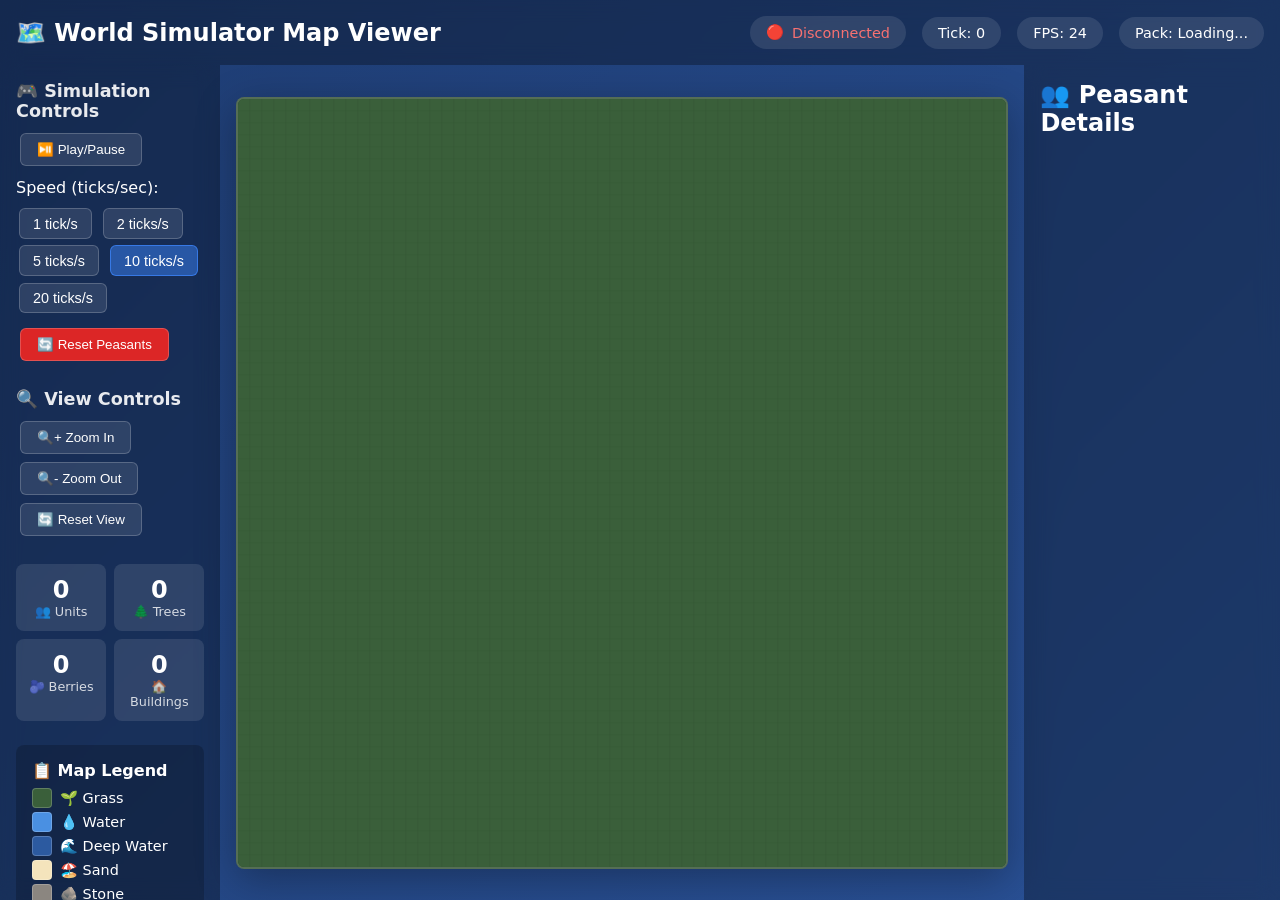
<file: world_sim_simple/viewer-reference.html>
<!DOCTYPE html>
<html lang="en">
<head>
    <meta charset="UTF-8">
    <meta name="viewport" content="width=device-width, initial-scale=1.0">
    <title>🗺️ World Simulator Map Viewer</title>
    <style>
        * {
            margin: 0;
            padding: 0;
            box-sizing: border-box;
        }
        
        body {
            font-family: 'Segoe UI', system-ui, -apple-system, sans-serif;
            background: linear-gradient(135deg, #1e3c72 0%, #2a5298 100%);
            color: #fff;
            display: flex;
            flex-direction: column;
            height: 100vh;
            overflow: hidden;
        }
        
        header {
            background: rgba(0, 0, 0, 0.3);
            padding: 1rem;
            display: flex;
            justify-content: space-between;
            align-items: center;
            backdrop-filter: blur(10px);
        }
        
        h1 {
            font-size: 1.5rem;
            display: flex;
            align-items: center;
            gap: 0.5rem;
        }
        
        .status {
            display: flex;
            gap: 1rem;
            align-items: center;
        }
        
        .status-item {
            padding: 0.5rem 1rem;
            background: rgba(255, 255, 255, 0.1);
            border-radius: 20px;
            font-size: 0.9rem;
        }
        
        #connection-status {
            display: flex;
            align-items: center;
            gap: 0.5rem;
        }
        
        .connected { color: #4ade80; }
        .disconnected { color: #f87171; }
        
        .container {
            display: flex;
            flex: 1;
            overflow: hidden;
        }
        
        .sidebar {
            width: 300px;
            background: rgba(0, 0, 0, 0.3);
            padding: 1rem;
            overflow-y: auto;
            backdrop-filter: blur(10px);
        }
        
        .right-sidebar {
            width: 350px;
        }
        
        .peasant-list {
            display: flex;
            flex-direction: column;
            gap: 0.75rem;
            margin-top: 1rem;
        }
        
        .peasant-card {
            background: rgba(255, 255, 255, 0.1);
            border-radius: 8px;
            padding: 0.75rem;
            border: 1px solid rgba(255, 255, 255, 0.2);
            transition: all 0.3s;
        }
        
        .peasant-card:hover {
            background: rgba(255, 255, 255, 0.15);
            transform: translateX(-2px);
        }
        
        .peasant-header {
            display: flex;
            align-items: center;
            gap: 0.5rem;
            margin-bottom: 0.5rem;
            font-weight: bold;
        }
        
        .peasant-status {
            font-size: 1.2rem;
        }
        
        .peasant-info {
            display: grid;
            grid-template-columns: auto 1fr;
            gap: 0.3rem 0.5rem;
            font-size: 0.85rem;
        }
        
        .peasant-label {
            opacity: 0.7;
        }
        
        .peasant-value {
            font-family: monospace;
        }
        
        .progress-bar {
            width: 100%;
            height: 4px;
            background: rgba(0, 0, 0, 0.3);
            border-radius: 2px;
            overflow: hidden;
            margin-top: 2px;
        }
        
        .progress-fill {
            height: 100%;
            transition: width 0.3s;
        }
        
        .progress-satiety {
            background: linear-gradient(90deg, #ef4444, #f97316);
        }
        
        .progress-energy {
            background: linear-gradient(90deg, #3b82f6, #60a5fa);
        }
        
        .map-container {
            flex: 1;
            display: flex;
            justify-content: center;
            align-items: center;
            padding: 1rem;
            position: relative;
        }
        
        canvas {
            border: 2px solid rgba(255, 255, 255, 0.2);
            border-radius: 8px;
            box-shadow: 0 10px 40px rgba(0, 0, 0, 0.3);
            background: #2a4a2a;
            cursor: crosshair;
        }
        
        .controls {
            margin-bottom: 1.5rem;
        }
        
        .controls h2 {
            font-size: 1.1rem;
            margin-bottom: 0.5rem;
            opacity: 0.9;
        }
        
        button {
            background: rgba(255, 255, 255, 0.1);
            color: white;
            border: 1px solid rgba(255, 255, 255, 0.2);
            padding: 0.5rem 1rem;
            border-radius: 6px;
            cursor: pointer;
            transition: all 0.3s;
            margin: 0.25rem;
        }
        
        button:hover {
            background: rgba(255, 255, 255, 0.2);
            transform: translateY(-1px);
        }
        
        .speed-btn {
            padding: 0.4rem 0.8rem;
            margin: 0.2rem;
            font-size: 0.9rem;
        }
        
        .speed-btn.active {
            background: rgba(59, 130, 246, 0.5);
            border-color: rgba(59, 130, 246, 0.8);
        }
        
        .stats {
            display: grid;
            grid-template-columns: 1fr 1fr;
            gap: 0.5rem;
            margin-top: 1rem;
        }
        
        .stat-card {
            background: rgba(255, 255, 255, 0.1);
            padding: 0.75rem;
            border-radius: 8px;
            text-align: center;
        }
        
        .stat-value {
            font-size: 1.5rem;
            font-weight: bold;
        }
        
        .stat-label {
            font-size: 0.8rem;
            opacity: 0.8;
        }
        
        .legend {
            margin-top: 1.5rem;
            padding: 1rem;
            background: rgba(0, 0, 0, 0.2);
            border-radius: 8px;
        }
        
        .legend h3 {
            font-size: 1rem;
            margin-bottom: 0.5rem;
        }
        
        .legend-item {
            display: flex;
            align-items: center;
            gap: 0.5rem;
            margin: 0.25rem 0;
            font-size: 0.9rem;
        }
        
        .legend-color {
            width: 20px;
            height: 20px;
            border-radius: 4px;
            border: 1px solid rgba(255, 255, 255, 0.2);
        }
        
        .tooltip {
            position: absolute;
            background: rgba(0, 0, 0, 0.9);
            color: white;
            padding: 0.5rem;
            border-radius: 6px;
            font-size: 0.85rem;
            pointer-events: none;
            display: none;
            z-index: 1000;
        }
    </style>
</head>
<body>
    <header>
        <h1>🗺️ World Simulator Map Viewer</h1>
        <div class="status">
            <div id="connection-status" class="status-item disconnected">
                <span class="status-dot">⚫</span>
                <span>Disconnected</span>
            </div>
            <div class="status-item">
                <span>Tick: <span id="tick-count">0</span></span>
            </div>
            <div class="status-item">
                <span>FPS: <span id="fps">0</span></span>
            </div>
            <div class="status-item">
                <span>Pack: <span id="pack-info">Loading...</span></span>
            </div>
        </div>
    </header>
    
    <div class="container">
        <div class="sidebar">
            <div class="controls">
                <h2>🎮 Simulation Controls</h2>
                <button onclick="toggleSimulation()">⏯️ Play/Pause</button>
                <div style="margin: 0.5rem 0;">
                    <div style="margin-bottom: 0.5rem;">Speed (ticks/sec):</div>
                    <button id="speed-1" class="speed-btn" onclick="setTickRate(1)">1 tick/s</button>
                    <button id="speed-2" class="speed-btn" onclick="setTickRate(2)">2 ticks/s</button>
                    <button id="speed-5" class="speed-btn" onclick="setTickRate(5)">5 ticks/s</button>
                    <button id="speed-10" class="speed-btn active" onclick="setTickRate(10)">10 ticks/s</button>
                    <button id="speed-20" class="speed-btn" onclick="setTickRate(20)">20 ticks/s</button>
                </div>
                <button onclick="respawnPeasants()" style="background: #dc2626;">🔄 Reset Peasants</button>
            </div>
            
            <div class="controls">
                <h2>🔍 View Controls</h2>
                <button onclick="zoomIn()">🔍+ Zoom In</button>
                <button onclick="zoomOut()">🔍- Zoom Out</button>
                <button onclick="resetView()">🔄 Reset View</button>
            </div>
            
            <div class="stats">
                <div class="stat-card">
                    <div class="stat-value" id="unit-count">0</div>
                    <div class="stat-label">👥 Units</div>
                </div>
                <div class="stat-card">
                    <div class="stat-value" id="tree-count">0</div>
                    <div class="stat-label">🌲 Trees</div>
                </div>
                <div class="stat-card">
                    <div class="stat-value" id="berry-count">0</div>
                    <div class="stat-label">🫐 Berries</div>
                </div>
                <div class="stat-card">
                    <div class="stat-value" id="building-count">0</div>
                    <div class="stat-label">🏠 Buildings</div>
                </div>
            </div>
            
            <div class="legend">
                <h3>📋 Map Legend</h3>
                <div class="legend-item">
                    <div class="legend-color" style="background: #3a5f3a;"></div>
                    <span>🌱 Grass</span>
                </div>
                <div class="legend-item">
                    <div class="legend-color" style="background: #4a90e2;"></div>
                    <span>💧 Water</span>
                </div>
                <div class="legend-item">
                    <div class="legend-color" style="background: #2c5aa0;"></div>
                    <span>🌊 Deep Water</span>
                </div>
                <div class="legend-item">
                    <div class="legend-color" style="background: #f4e4bc;"></div>
                    <span>🏖️ Sand</span>
                </div>
                <div class="legend-item">
                    <div class="legend-color" style="background: #8b8680;"></div>
                    <span>🪨 Stone</span>
                </div>
                <div class="legend-item">
                    <div class="legend-color" style="background: #2d4a2b;"></div>
                    <span>🌲 Tree</span>
                </div>
                <div class="legend-item">
                    <div class="legend-color" style="background: #8b7355;"></div>
                    <span>🧱 Wall</span>
                </div>
            </div>
        </div>
        
        <div class="map-container">
            <canvas id="mapCanvas"></canvas>
            <div class="tooltip" id="tooltip"></div>
        </div>
        
        <div class="sidebar right-sidebar">
            <h2>👥 Peasant Details</h2>
            <div id="peasantList" class="peasant-list">
                <!-- Peasant details will be populated here -->
            </div>
        </div>
    </div>
    
    <script>
        // Configuration
        const TILE_SIZE = 12;
        const MAP_SIZE = 64;
        
        // Tile configuration with colors and emojis (lowercase keys to match server)
        const TILE_CONFIG = {
            grass: { color: '#3a5f3a', emoji: '🌱' },
            water: { color: '#4a90e2', emoji: '💧' },
            deepwater: { color: '#2c5aa0', emoji: '🌊' },
            sand: { color: '#f4e4bc', emoji: '🏖️' },
            stone: { color: '#8b8680', emoji: '🪨' },
            tree: { color: '#2d4a2b', emoji: '🌲' },
            berry: { color: '#3a5f3a', emoji: '🫐' },
            wall: { color: '#8b7355', emoji: '🧱' },
            floor: { color: '#a0826d', emoji: '🟫' },
            door: { color: '#8b6f47', emoji: '🚪' },
            storage: { color: '#696969', emoji: '📦' },
            workshop: { color: '#696969', emoji: '🔨' },
            empty: { color: '#1a1a1a', emoji: '⬛' },
            blocked: { color: '#8b0000', emoji: '🚫' },
            ore: { color: '#696969', emoji: '⛏️' }
        };
        
        // Canvas setup
        const canvas = document.getElementById('mapCanvas');
        const ctx = canvas.getContext('2d');
        canvas.width = MAP_SIZE * TILE_SIZE;
        canvas.height = MAP_SIZE * TILE_SIZE;
        
        // State
        let ws = null;
        let mapData = [];
        let entities = [];
        let cachedEntities = []; // Cache to prevent units from disappearing
        let lastEntityUpdate = 0; // Track when we last got valid entity data
        let previousEntityPositions = {}; // Track previous positions for movement detection
        let entityMovementStates = {}; // Track movement state over time to prevent flickering
        let zoom = 1;
        let offsetX = 0;
        let offsetY = 0;
        
        // Initialize map with empty tiles
        for (let y = 0; y < MAP_SIZE; y++) {
            mapData[y] = [];
            for (let x = 0; x < MAP_SIZE; x++) {
                mapData[y][x] = 'grass';
            }
        }
        
        // WebSocket connection
        function connectWebSocket() {
            // Use the default port from the launch script (11748)
            const wsPort = 11748;
            ws = new WebSocket(`ws://localhost:${wsPort}`);

            ws.onopen = () => {
                console.log('Connected to simulation via three-tier architecture');
                updateConnectionStatus(true);
                // Send initial connection message
                ws.send(JSON.stringify({ type: 'Connect', client_id: 'web-viewer' }));
                // Request current state
                ws.send(JSON.stringify({ type: 'RequestState' }));
                console.log('Connected to three-tier architecture');
            };
            
            ws.onmessage = (event) => {
                const msg = JSON.parse(event.data);
                handleMessage(msg);
            };
            
            ws.onclose = () => {
                console.log('Disconnected from simulation');
                updateConnectionStatus(false);
                setTimeout(connectWebSocket, 3000); // Reconnect after 3 seconds
            };
            
            ws.onerror = (error) => {
                console.error('WebSocket error:', error);
            };
        }
        
        function handleMessage(msg) {
            console.log('Received message:', msg.type, msg);

            switch(msg.type) {
                case 'Welcome':
                    console.log('Welcome message received:', msg.client_id);
                    break;

                case 'GameState':
                    console.log('GameState message received:', msg);
                    console.log('GameState payload:', msg.payload);
                    console.log('GameState state:', msg.state);

                    // Handle both new IPC format (payload.data) and old WebSocket format (state)
                    let gameStateData = null;
                    if (msg.payload && msg.payload.data) {
                        // New IPC format from simulator
                        gameStateData = msg.payload.data;
                        console.log('Using new IPC format');
                    } else if (msg.state) {
                        // Old WebSocket format from viewer
                        gameStateData = msg.state;
                        console.log('Using old WebSocket format');
                    } else {
                        console.error('GameState data is undefined!', msg);
                        break;
                    }

                    updateGameState(gameStateData);
                    break;

                case 'PackDefinitions':
                    console.log('PackDefinitions message received:', msg);

                    // Handle both new IPC format (payload.data) and old WebSocket format
                    let packData = null;
                    if (msg.payload && msg.payload.data) {
                        // New IPC format from simulator
                        packData = msg.payload.data;
                        console.log('Using new IPC format for PackDefinitions');
                    } else if (msg.state) {
                        // Old WebSocket format from viewer
                        packData = msg.state;
                        console.log('Using old WebSocket format for PackDefinitions');
                    } else if (msg.payload) {
                        // Fallback: payload might be the data itself
                        packData = msg.payload;
                        console.log('Using fallback payload format for PackDefinitions');
                    } else {
                        console.error('PackDefinitions data is undefined!', msg);
                        break;
                    }

                    handlePackDefinitions(packData);
                    break;

                case 'Heartbeat':
                    console.log('Heartbeat received from', msg.payload?.sender);
                    break;

                case 'TileUpdate':
                    updateTile(msg.x, msg.y, msg.tile_type);
                    break;

                case 'TickUpdate':
                    document.getElementById('tick-count').textContent = msg.tick;
                    break;

                case 'Error':
                    console.error('Server error:', msg.message);
                    break;

                default:
                    console.log('Unhandled message type:', msg.type);
                    break;
            }
        }
        
        function updateGameState(gameState) {
            console.log('Received game state:', gameState);

            // Update map - handle both tile map and individual tiles
            if (gameState.tiles) {
                if (Array.isArray(gameState.tiles)) {
                    // Handle 2D array format
                    mapData = gameState.tiles;
                    console.log('Map data updated as 2D array, first row:', mapData[0]);
                } else if (typeof gameState.tiles === 'object') {
                    // Handle object format with key-value pairs
                    // Convert existing mapData to use the new tile data
                    for (const [key, tileData] of Object.entries(gameState.tiles)) {
                        const [x, y] = key.split(',').map(Number);
                        if (mapData[y] && mapData[y][x] !== undefined) {
                            mapData[y][x] = tileData.type || 'grass';
                        }
                    }
                    console.log('Map data updated from object format');
                }
            }

            // Update entities - handle both old and new formats
            if (gameState.entities && gameState.entities.length > 0) {
                console.log('Entities received:', gameState.entities.length);

                entities = gameState.entities.map(entity => {
                    // Debug the entity structure
                    console.log('Raw entity structure:', entity);

                    // Check if this is the old format (direct x,y) or new format (position.x, position.y)
                    let x, y, health, max_health, hunger, energy, morale, display_name;

                    if (entity.position !== undefined) {
                        // New EntitySnapshot format
                        x = entity.position.x || 0;
                        y = entity.position.y || 0;
                        health = entity.components?.health || 100;
                        max_health = entity.components?.max_health || 100;
                        hunger = entity.components?.hunger || 100;
                        energy = entity.components?.energy || 100;
                        morale = entity.components?.morale || 100;
                        display_name = entity.components?.display_name || getEntityName(entity.entity_type);
                    } else {
                        // Old format
                        x = entity.x || 0;
                        y = entity.y || 0;
                        health = entity.data?.health || 100;
                        max_health = entity.data?.max_health || 100;
                        hunger = entity.data?.hunger || 100;
                        energy = entity.data?.energy || 100;
                        morale = entity.data?.morale || 100;
                        display_name = entity.data?.display_name || getEntityName(entity.entity_type);
                    }

                    const entityData = {
                        id: entity.id,
                        x: x,
                        y: y,
                        entity_type: entity.entity_type,
                        health: health,
                        max_health: max_health,
                        hunger: hunger,
                        energy: energy,
                        morale: morale,
                        display_name: display_name
                    };

                    console.log('Converted entity:', entityData);
                    return entityData;
                });

                // Cache valid entity data
                cachedEntities = [...entities];
                lastEntityUpdate = Date.now();
                updateStats();
                updatePeasantDetails();
            } else if (Date.now() - lastEntityUpdate < 5000) {
                // Use cached entities if we haven't received valid data recently
                entities = [...cachedEntities];
                console.log('Using cached entities:', cachedEntities.length);
            }

            // Update tick
            if (gameState.tick !== undefined) {
                document.getElementById('tick-count').textContent = gameState.tick;
                currentTick = gameState.tick;
            }

            // Update global state
            if (gameState.global_state) {
                const globalState = gameState.global_state;
                running = globalState.is_running;
                updateSpeedDisplay();

                if (globalState.population) {
                    populationEl.textContent = globalState.population.total || 0;
                }

                if (globalState.resources) {
                    // Update resource displays
                    Object.entries(globalState.resources).forEach(([resource, amount]) => {
                        const element = document.querySelector(`[data-resource="${resource}"]`);
                        if (element) {
                            element.textContent = amount;
                        }
                    });
                }
            }
        }
        
        function updateTile(x, y, tileType) {
            if (mapData[y] && mapData[y][x] !== undefined) {
                mapData[y][x] = tileType;
            }
        }
        
        // Handle pack definitions from the new architecture
        function handlePackDefinitions(packDefs) {
            console.log('Received pack definitions:', packDefs);

            // Update tile configurations from pack definitions
            if (packDefs.visual_registry && packDefs.visual_registry.tiles) {
                for (const [tileId, tileVisual] of Object.entries(packDefs.visual_registry.tiles)) {
                    if (tileVisual.emoji) {
                        TILE_CONFIG[tileId] = {
                            color: tileVisual.color || '#3a5f3a',
                            emoji: tileVisual.emoji
                        };
                        console.log(`Updated tile config for ${tileId}:`, TILE_CONFIG[tileId]);
                    }
                }
            }

            // Store entity visuals for enhanced rendering
            if (packDefs.visual_registry && packDefs.visual_registry.entities) {
                window.packEntities = {};
                for (const [entityId, entityVisual] of Object.entries(packDefs.visual_registry.entities)) {
                    window.packEntities[entityId] = entityVisual;
                    console.log(`Stored entity visual for ${entityId}:`, entityVisual);
                }
            }

            // Update pack info in UI
            if (packDefs.packs && packDefs.packs.length > 0) {
                const packInfo = packDefs.packs[0];
                document.getElementById('pack-info').textContent = `${packInfo.name} v${packInfo.version}`;
                console.log(`Loaded pack: ${packInfo.name} v${packInfo.version}`);
            }

            // Update legend with pack-defined tiles
            updateLegendWithPackData(packDefs);
        }

        // Update map legend with pack-defined tiles
        function updateLegendWithPackData(packDefs) {
            if (!packDefs.visual_registry || !packDefs.visual_registry.tiles) return;

            const legendContainer = document.querySelector('.legend');
            if (!legendContainer) return;

            // Get existing legend items to avoid duplicates
            const existingItems = new Set();
            legendContainer.querySelectorAll('.legend-item').forEach(item => {
                const text = item.textContent.trim();
                existingItems.add(text);
            });

            // Add pack-defined tiles to legend
            for (const [tileId, tileVisual] of Object.entries(packDefs.visual_registry.tiles)) {
                const legendText = `${tileVisual.emoji || '⬛'} ${tileVisual.name || tileId}`;
                if (!existingItems.has(legendText)) {
                    const legendItem = document.createElement('div');
                    legendItem.className = 'legend-item';
                    legendItem.innerHTML = `
                        <div class="legend-color" style="background: ${tileVisual.color || '#3a5f3a'};"></div>
                        <span>${legendText}</span>
                    `;
                    legendContainer.appendChild(legendItem);
                }
            }
        }

        // Helper function to get entity name from entity type
        function getEntityName(entityType) {
            const entityNames = {
                'Worker': 'Peasant',
                'Unit': 'Peasant',
                'Tree': 'Tree',
                'BerryBush': 'Berry Bush',
                'Stone': 'Stone',
                'IronOre': 'Iron Ore'
            };
            return entityNames[entityType] || entityType || 'Unknown';
        }

        function updateEntities(newEntities) {
            if (newEntities && newEntities.length > 0) {
                entities = newEntities;
                // Cache valid entity data
                cachedEntities = [...newEntities];
                lastEntityUpdate = Date.now();
            } else if (Date.now() - lastEntityUpdate < 5000) {
                // Use cached entities if we haven't received valid data recently
                entities = [...cachedEntities];
            }
            updateStats();
            updatePeasantDetails();
        }
        
        function render() {
            // Store current canvas state to prevent flicker
            ctx.save();
            ctx.clearRect(0, 0, canvas.width, canvas.height);
            
            // First pass: Draw all tile backgrounds
            for (let y = 0; y < MAP_SIZE; y++) {
                for (let x = 0; x < MAP_SIZE; x++) {
                    const tileType = mapData[y][x];
                    const config = TILE_CONFIG[tileType] || TILE_CONFIG.empty || { color: '#3a5f3a' };
                    
                    // Draw tile background color
                    ctx.fillStyle = config.color;
                    ctx.fillRect(
                        x * TILE_SIZE + offsetX,
                        y * TILE_SIZE + offsetY,
                        TILE_SIZE,
                        TILE_SIZE
                    );
                    
                    // Draw subtle grid lines
                    ctx.strokeStyle = 'rgba(0, 0, 0, 0.05)';
                    ctx.lineWidth = 0.5;
                    ctx.strokeRect(
                        x * TILE_SIZE + offsetX,
                        y * TILE_SIZE + offsetY,
                        TILE_SIZE,
                        TILE_SIZE
                    );
                }
            }
            
            // Second pass: Draw feature tiles (trees, berries, etc.) as emojis
            ctx.font = `${TILE_SIZE - 2}px Arial`;
            ctx.textAlign = 'center';
            ctx.textBaseline = 'middle';
            
            for (let y = 0; y < MAP_SIZE; y++) {
                for (let x = 0; x < MAP_SIZE; x++) {
                    const tileType = mapData[y][x];
                    
                    // Only draw emojis for actual features, not terrain
                    let emoji = null;
                    switch(tileType) {
                        case 'tree':
                            emoji = '🌲';
                            break;
                        case 'berry':
                            emoji = '🫐';
                            break;
                        case 'ore':
                            emoji = '⛏️';
                            break;
                        case 'wall':
                            emoji = '🧱';
                            break;
                        case 'door':
                            emoji = '🚪';
                            break;
                        case 'storage':
                            emoji = '📦';
                            break;
                        case 'workshop':
                            emoji = '🔨';
                            break;
                        // Don't draw emojis for grass, water, sand, stone - just colors
                    }
                    
                    if (emoji) {
                        ctx.fillStyle = 'black';
                        ctx.fillText(
                            emoji,
                            x * TILE_SIZE + TILE_SIZE / 2 + offsetX,
                            y * TILE_SIZE + TILE_SIZE / 2 + offsetY
                        );
                    }
                }
            }
            
            // Third pass: Draw entities (units, etc.) on top
            ctx.font = `${TILE_SIZE - 1}px Arial`;
            
            // Use entities or cached entities to ensure units always appear
            const entitiesToDraw = entities.length > 0 ? entities : cachedEntities;
            
            // Sort entities by y position to ensure proper layering (higher y rendered last)
            const sortedEntities = [...entitiesToDraw].sort((a, b) => a.y - b.y);
            
            console.log('Rendering', sortedEntities.length, 'entities:', sortedEntities);
            sortedEntities.forEach((entity, index) => {
                const x = entity.x * TILE_SIZE + TILE_SIZE / 2 + offsetX;
                const y = entity.y * TILE_SIZE + TILE_SIZE / 2 + offsetY;

                console.log(`Drawing entity ${entity.id} at (${entity.x}, ${entity.y}) -> canvas (${x}, ${y})`);

                let emoji = null;

                // Use pack-defined entity visuals if available
                let entityVisual = null;
                if (window.packEntities && entity.entity_type) {
                    entityVisual = window.packEntities[entity.entity_type.toLowerCase()] ||
                                   window.packEntities[entity.entity_type];
                }

                if (entityVisual && entityVisual.emoji) {
                    emoji = entityVisual.emoji;
                } else {
                    // Fallback to hardcoded logic for compatibility
                    switch(entity.entity_type) {
                        case 'Worker':
                        case 'Unit':
                        case 'worker':
                        case 'unit':
                            // Initialize movement state if not exists
                            if (!entityMovementStates[entity.id]) {
                                entityMovementStates[entity.id] = {
                                    state: 'standing',
                                    counter: 0
                                };
                            }

                            // Check if the entity is moving by comparing with previous position
                            const prevPos = previousEntityPositions[entity.id];
                            let isMoving = false;

                            if (prevPos) {
                                isMoving = (entity.x !== prevPos.x || entity.y !== prevPos.y);
                            }

                            // Update movement state with smoothing to prevent flickering
                            const moveState = entityMovementStates[entity.id];
                            if (isMoving) {
                                if (moveState.state === 'standing') {
                                    moveState.counter++;
                                    if (moveState.counter >= 2) { // Need 2 frames of movement to switch
                                        moveState.state = 'walking';
                                        moveState.counter = 0;
                                    }
                                } else {
                                    moveState.counter = 0; // Reset counter while walking
                                }
                            } else {
                                if (moveState.state === 'walking') {
                                    moveState.counter++;
                                    if (moveState.counter >= 3) { // Need 3 frames of stillness to switch
                                        moveState.state = 'standing';
                                        moveState.counter = 0;
                                    }
                                } else {
                                    moveState.counter = 0; // Reset counter while standing
                                }
                            }

                            // Determine emoji based on movement state and visual states
                            if (entityVisual && entityVisual.visual_states) {
                                // Use visual states for workers (working, eating, sleeping, etc.)
                                const healthPercent = (entity.health || 100) / (entity.max_health || 100);
                                if (healthPercent < 0.3) {
                                    emoji = entityVisual.visual_states.sleeping?.emoji || '😴';
                                } else if (entity.energy && entity.energy < 50) {
                                    emoji = entityVisual.visual_states.sleeping?.emoji || '😴';
                                } else if (entity.hunger && entity.hunger < 50) {
                                    emoji = entityVisual.visual_states.eating?.emoji || '🍽️';
                                } else if (moveState.state === 'walking') {
                                    emoji = '🚶';
                                } else {
                                    emoji = entityVisual.visual_states.idle?.emoji || '👨‍🌾';
                                }
                            } else {
                                // Fallback to simple movement-based emoji
                                emoji = moveState.state === 'walking' ? '🚶' : '👨‍🌾';
                            }

                            // Update previous position
                            previousEntityPositions[entity.id] = { x: entity.x, y: entity.y };

                            // Add slight offset for overlapping entities
                            const overlapOffset = index * 2;
                            break;
                        case 'Tree':
                        case 'tree':
                            emoji = '🌲';
                            break;
                        case 'BerryBush':
                        case 'Berry':
                        case 'berry':
                            // Check if berry bush has fruit (amount > 0)
                            if (entity.components?.amount !== undefined || entity.data?.amount !== undefined) {
                                const amount = entity.components?.amount || entity.data?.amount || 0;
                                emoji = amount > 0 ? '🫐' : '🌳';
                            } else {
                                emoji = '🌳'; // Default to empty if no data
                            }
                            break;
                        case 'Building':
                        case 'building':
                            emoji = '🏠';
                            break;
                        default:
                            // Fallback to entity-specific emoji if available
                            emoji = entity.emoji || '❓';
                            break;
                    }
                }
                
                if (emoji) {
                    // Check if coordinates are valid (ensure we always draw valid units)
                    if (!isNaN(x) && !isNaN(y) && x >= 0 && x <= canvas.width && y >= 0 && y <= canvas.height) {
                        // Save context to ensure state doesn't bleed
                        ctx.save();
                        
                        // Add a subtle shadow for entities to stand out
                        ctx.shadowColor = 'rgba(0, 0, 0, 0.5)';
                        ctx.shadowBlur = 3;
                        ctx.shadowOffsetX = 1;
                        ctx.shadowOffsetY = 1;
                        
                        // For overlapping entities at same position, add small offset
                        let drawX = x;
                        let drawY = y;
                        
                        // Check for other entities at same position
                        const samePositionEntities = sortedEntities.filter(e => 
                            e.x === entity.x && e.y === entity.y && e.entity_type === entity.entity_type
                        );
                        
                        if (samePositionEntities.length > 1) {
                            const entityIndex = samePositionEntities.indexOf(entity);
                            // Offset overlapping entities slightly
                            drawX += (entityIndex - (samePositionEntities.length - 1) / 2) * 4;
                            drawY += (entityIndex % 2) * 2;
                        }
                        
                        // Ensure text settings are correct
                        ctx.textAlign = 'center';
                        ctx.textBaseline = 'middle';
                        ctx.fillStyle = 'black';
                        ctx.fillText(emoji, drawX, drawY);
                        
                        // Restore context to prevent state issues
                        ctx.restore();
                    } else {
                        console.warn('Invalid entity position:', entity);
                    }
                }
            });
            
            // Restore canvas state to prevent any issues
            ctx.restore();
        }
        
        function updateConnectionStatus(connected) {
            const status = document.getElementById('connection-status');
            if (connected) {
                status.className = 'status-item connected';
                status.innerHTML = '<span class="status-dot">🟢</span><span>Connected</span>';
            } else {
                status.className = 'status-item disconnected';
                status.innerHTML = '<span class="status-dot">🔴</span><span>Disconnected</span>';
            }
        }
        
        function updateStats() {
            const units = entities.filter(e =>
                e.entity_type === 'Worker' ||
                e.entity_type === 'Unit' ||
                e.entity_type === 'worker' ||
                e.entity_type === 'unit' ||
                e.entity_type === 'peasant'
            ).length;
            const trees = entities.filter(e =>
                e.entity_type === 'Tree' ||
                e.entity_type === 'tree'
            ).length;
            const berries = entities.filter(e =>
                e.entity_type === 'BerryBush' ||
                e.entity_type === 'Berry' ||
                e.entity_type === 'berry'
            ).length;
            const buildings = entities.filter(e =>
                e.entity_type === 'Building' ||
                e.entity_type === 'building' ||
                e.entity_type === 'House' ||
                e.entity_type === 'Storage'
            ).length;

            document.getElementById('unit-count').textContent = units;
            document.getElementById('tree-count').textContent = trees;
            document.getElementById('berry-count').textContent = berries;
            document.getElementById('building-count').textContent = buildings;
        }

        // Enhanced entity rendering with pack definition support
        function getEntityVisual(entity) {
            // Base entity type mapping
            const entityType = entity.entity_type?.toLowerCase() || 'unknown';

            // Check if we have pack-defined visuals for this entity
            if (window.packEntities && window.packEntities[entityType]) {
                const packVisual = window.packEntities[entityType];
                return {
                    emoji: packVisual.emoji || '❓',
                    color: packVisual.color || '#000000',
                    visual_states: packVisual.visual_states || {}
                };
            }

            // Fallback to default mappings
            switch(entityType) {
                case 'unit':
                case 'worker':
                case 'peasant':
                    return { emoji: '👤', color: '#8B4513', visual_states: {} };
                case 'tree':
                    return { emoji: '🌲', color: '#166534', visual_states: {} };
                case 'berry':
                case 'berry_bush':
                    return { emoji: '🫐', color: '#7C3AED', visual_states: {} };
                case 'building':
                    return { emoji: '🏠', color: '#DC2626', visual_states: {} };
                default:
                    return { emoji: '❓', color: '#6B7280', visual_states: {} };
            }
        }
        function toggleSimulation() {
            if (ws && ws.readyState === WebSocket.OPEN) {
                ws.send(JSON.stringify({ type: 'PlayPause' }));
            }
        }
        
        function setSpeed(speed) {
            if (ws && ws.readyState === WebSocket.OPEN) {
                ws.send(JSON.stringify({ type: 'SetSpeed', speed: speed }));
            }
        }
        
        function setTickRate(ticksPerSecond) {
            // The server runs at base 10 ticks/second
            // So to get X ticks/second, we need speed = X/10
            const speedMultiplier = ticksPerSecond / 10.0;
            
            // Update UI to show active button
            document.querySelectorAll('.speed-btn').forEach(btn => {
                btn.classList.remove('active');
            });
            document.getElementById(`speed-${ticksPerSecond}`).classList.add('active');
            
            // Send speed multiplier to server
            if (ws && ws.readyState === WebSocket.OPEN) {
                ws.send(JSON.stringify({ type: 'SetSpeed', speed: speedMultiplier }));
                console.log(`Setting simulation to ${ticksPerSecond} ticks/s (speed multiplier: ${speedMultiplier})`);
            }
        }
        
        function respawnPeasants() {
            if (ws && ws.readyState === WebSocket.OPEN) {
                if (confirm('Reset all peasants? This will respawn them with fresh state.')) {
                    ws.send(JSON.stringify({ type: 'RespawnPeasants' }));
                    console.log('Sent respawn peasants request');
                }
            }
        }
        
        function zoomIn() {
            zoom *= 1.2;
            canvas.style.transform = `scale(${zoom})`;
        }
        
        function zoomOut() {
            zoom /= 1.2;
            canvas.style.transform = `scale(${zoom})`;
        }
        
        function resetView() {
            zoom = 1;
            offsetX = 0;
            offsetY = 0;
            canvas.style.transform = `scale(${zoom})`;
        }
        
        // Mouse interaction
        canvas.addEventListener('mousemove', (e) => {
            const rect = canvas.getBoundingClientRect();
            const x = Math.floor((e.clientX - rect.left) / (TILE_SIZE * zoom));
            const y = Math.floor((e.clientY - rect.top) / (TILE_SIZE * zoom));
            
            if (x >= 0 && x < MAP_SIZE && y >= 0 && y < MAP_SIZE) {
                const tooltip = document.getElementById('tooltip');
                tooltip.style.display = 'block';
                tooltip.style.left = e.clientX + 10 + 'px';
                tooltip.style.top = e.clientY + 10 + 'px';
                tooltip.innerHTML = `Position: (${x}, ${y})<br>Tile: ${mapData[y][x]}`;
            }
        });
        
        canvas.addEventListener('mouseleave', () => {
            document.getElementById('tooltip').style.display = 'none';
        });
        
        // Start animation loop with FPS limiting and counter
        let lastTime = 0;
        let frameCount = 0;
        let fpsTime = 0;
        const targetFPS = 30;
        const frameDelay = 1000 / targetFPS; // ~33ms per frame for 30 FPS
        
        function animate(currentTime) {
            if (!currentTime) currentTime = 0;
            const deltaTime = currentTime - lastTime;
            
            // Only render if enough time has passed for target FPS
            if (deltaTime >= frameDelay) {
                lastTime = currentTime - (deltaTime % frameDelay);
                
                // Update FPS counter
                frameCount++;
                if (currentTime - fpsTime >= 1000) {
                    document.getElementById('fps').textContent = frameCount;
                    frameCount = 0;
                    fpsTime = currentTime;
                }
                
                // Render the map
                render();
            }
            
            requestAnimationFrame(animate);
        }
        
        function updatePeasantDetails() {
            const peasantList = document.getElementById('peasantList');
            const peasants = entities.filter(e =>
                e.entity_type === 'Worker' ||
                e.entity_type === 'Unit' ||
                e.entity_type === 'worker' ||
                e.entity_type === 'unit' ||
                e.entity_type === 'peasant'
            );

            if (peasants.length === 0) {
                peasantList.innerHTML = '<div style="text-align: center; opacity: 0.7;">No peasants active</div>';
                return;
            }

            // Sort peasants by ID to maintain consistent ordering
            // First try to extract numeric ID, fallback to string comparison
            peasants.sort((a, b) => {
                // Try to extract numeric ID from peasant.id
                const idA = parseInt(a.id) || parseInt(String(a.id).match(/\d+/)?.[0]) || 0;
                const idB = parseInt(b.id) || parseInt(String(b.id).match(/\d+/)?.[0]) || 0;

                if (idA !== idB) {
                    return idA - idB;
                }

                // If IDs are the same, sort by position as fallback
                if (a.x !== b.x) return a.x - b.x;
                return a.y - b.y;
            });
            
            peasantList.innerHTML = peasants.map((peasant, index) => {
                // Determine movement state for display
                const moveState = entityMovementStates[peasant.id];
                const statusEmoji = moveState && moveState.state === 'walking' ? '🚶' : '🧍';
                const statusText = moveState && moveState.state === 'walking' ? 'Walking' : 'Standing';
                
                // Extract additional data from server using component-based structure
                const components = peasant.components || {};
                const peasantData = peasant.data || {};

                // Note: satiety represents fullness (100 = full, 0 = starving)
                const satiety = components.hunger !== undefined ? (100 - components.hunger) : (peasantData.hunger !== undefined ? (100 - peasantData.hunger) : 50);
                const energy = components.energy !== undefined ? components.energy : (peasantData.energy !== undefined ? peasantData.energy : 50);
                const health = components.health !== undefined ? components.health : (peasantData.health !== undefined ? peasantData.health : 100);
                const morale = components.morale !== undefined ? components.morale : (peasantData.morale !== undefined ? peasantData.morale : 70);

                // Get inventory from components or fallback to data
                const inventory = components.inventory || peasantData.inventory || [];
                const currentAction = components.current_action || peasantData.current_action || peasantData.action_state || 'Idle';
                const mindState = components.mind_state || peasantData.mind_state || peasantData.action_state || currentAction;

                // GOAP-specific data (from components or fallback)
                const goapGoal = components.goap_goal || peasantData.goap_goal || 'None';
                const goapAction = components.goap_action || peasantData.goap_action || 'None';
                const foodCount = components.food_count !== undefined ? components.food_count : (peasantData.food_count !== undefined ? peasantData.food_count : 0);
                const nearBerryBush = components.near_berry_bush !== undefined ? components.near_berry_bush : (peasantData.near_berry_bush || false);
                
                // Get mind state icon based on the state
                let mindIcon = '💤'; // Default idle
                if (mindState.includes('thinking') || mindState.includes('Thinking')) mindIcon = '🤔';
                else if (mindState.includes('searching') || mindState.includes('Searching')) mindIcon = '🔍';
                else if (mindState.includes('gathering') || mindState.includes('Gathering')) mindIcon = '🌾';
                else if (mindState.includes('working') || mindState.includes('Working')) mindIcon = '⚒️';
                else if (mindState.includes('eating') || mindState.includes('Eating')) mindIcon = '🍽️';
                else if (mindState.includes('resting') || mindState.includes('Resting')) mindIcon = '😴';
                else if (mindState.includes('going') || mindState.includes('Going')) mindIcon = '🎯';
                else if (mindState.includes('home') || mindState.includes('Home')) mindIcon = '🏠';
                else if (mindState.includes('storing') || mindState.includes('Storing')) mindIcon = '📦';
                else if (mindState.includes('building') || mindState.includes('Building')) mindIcon = '🔨';
                else if (mindState.includes('wandering') || mindState.includes('Wandering')) mindIcon = '🚶';
                else if (mindState.includes('looking') || mindState.includes('Looking')) mindIcon = '👀';
                
                return `
                    <div class="peasant-card">
                        <div class="peasant-header">
                            <span class="peasant-status">${statusEmoji}</span>
                            <span>Peasant ${index + 1}</span>
                            <span style="margin-left: auto;">${mindIcon}</span>
                        </div>
                        <div class="peasant-info">
                            <span class="peasant-label">Position:</span>
                            <span class="peasant-value">(${peasant.x}, ${peasant.y})</span>
                            
                            <span class="peasant-label">Movement:</span>
                            <span class="peasant-value">${statusText}</span>
                            
                            <span class="peasant-label">Mind State:</span>
                            <span class="peasant-value">${mindIcon} ${mindState}</span>
                            
                            <span class="peasant-label">GOAP Goal:</span>
                            <span class="peasant-value">${goapGoal}</span>
                            
                            <span class="peasant-label">GOAP Action:</span>
                            <span class="peasant-value">${goapAction} ${nearBerryBush ? '🫐' : ''}</span>
                            
                            <span class="peasant-label">Food Count:</span>
                            <span class="peasant-value">🍖 ${foodCount}</span>
                            
                            <span class="peasant-label">Satiety:</span>
                            <div>
                                <span class="peasant-value">${Math.round(satiety)}%</span>
                                <div class="progress-bar">
                                    <div class="progress-fill progress-satiety" style="width: ${satiety}%"></div>
                                </div>
                            </div>
                            
                            <span class="peasant-label">Energy:</span>
                            <div>
                                <span class="peasant-value">${Math.round(energy)}%</span>
                                <div class="progress-bar">
                                    <div class="progress-fill progress-energy" style="width: ${energy}%"></div>
                                </div>
                            </div>
                            
                            <span class="peasant-label">Inventory:</span>
                            <span class="peasant-value">${inventory.length > 0 ? 
                                inventory.map(item => {
                                    // Parse "ResourceType:count" format
                                    const parts = item.split(':');
                                    if (parts.length === 2) {
                                        const resource = parts[0];
                                        const count = parts[1];
                                        // Add emojis for resources
                                        const emoji = resource.includes('Wood') ? '🪵' : 
                                                     resource.includes('Food') ? '🍖' : 
                                                     resource.includes('Stone') ? '⛏️' : '';
                                        return `${emoji} ${count}`;
                                    }
                                    return item;
                                }).join(' ') : 'Empty'}</span>
                        </div>
                    </div>
                `;
            }).join('');
        }
        
        // Initialize
        connectWebSocket();
        animate();
    </script>
</body>
</html>
</file>
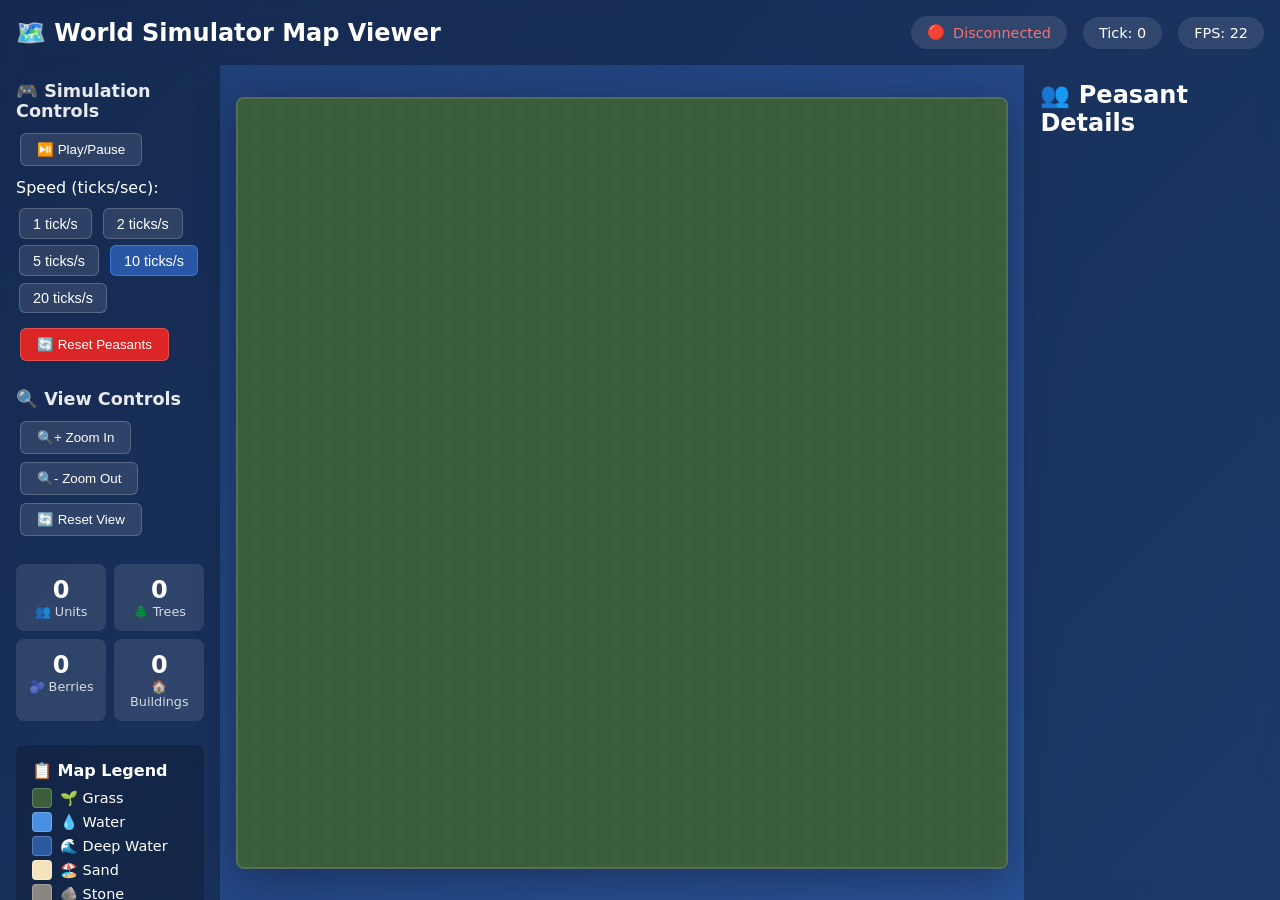
<file: world_sim_simple/viewer.html>
<!DOCTYPE html>
<html lang="en">
<head>
    <meta charset="UTF-8">
    <meta name="viewport" content="width=device-width, initial-scale=1.0">
    <title>🗺️ World Simulator Map Viewer</title>
    <style>
        * {
            margin: 0;
            padding: 0;
            box-sizing: border-box;
        }
        
        body {
            font-family: 'Segoe UI', system-ui, -apple-system, sans-serif;
            background: linear-gradient(135deg, #1e3c72 0%, #2a5298 100%);
            color: #fff;
            display: flex;
            flex-direction: column;
            height: 100vh;
            overflow: hidden;
        }
        
        header {
            background: rgba(0, 0, 0, 0.3);
            padding: 1rem;
            display: flex;
            justify-content: space-between;
            align-items: center;
            backdrop-filter: blur(10px);
        }
        
        h1 {
            font-size: 1.5rem;
            display: flex;
            align-items: center;
            gap: 0.5rem;
        }
        
        .status {
            display: flex;
            gap: 1rem;
            align-items: center;
        }
        
        .status-item {
            padding: 0.5rem 1rem;
            background: rgba(255, 255, 255, 0.1);
            border-radius: 20px;
            font-size: 0.9rem;
        }
        
        #connection-status {
            display: flex;
            align-items: center;
            gap: 0.5rem;
        }
        
        .connected { color: #4ade80; }
        .disconnected { color: #f87171; }
        
        .container {
            display: flex;
            flex: 1;
            overflow: hidden;
        }
        
        .sidebar {
            width: 300px;
            background: rgba(0, 0, 0, 0.3);
            padding: 1rem;
            overflow-y: auto;
            backdrop-filter: blur(10px);
        }
        
        .right-sidebar {
            width: 350px;
        }
        
        .peasant-list {
            display: flex;
            flex-direction: column;
            gap: 0.75rem;
            margin-top: 1rem;
        }
        
        .peasant-card {
            background: rgba(255, 255, 255, 0.1);
            border-radius: 8px;
            padding: 0.75rem;
            border: 1px solid rgba(255, 255, 255, 0.2);
            transition: all 0.3s;
        }
        
        .peasant-card:hover {
            background: rgba(255, 255, 255, 0.15);
            transform: translateX(-2px);
        }
        
        .peasant-header {
            display: flex;
            align-items: center;
            gap: 0.5rem;
            margin-bottom: 0.5rem;
            font-weight: bold;
        }
        
        .peasant-status {
            font-size: 1.2rem;
        }
        
        .peasant-info {
            display: grid;
            grid-template-columns: auto 1fr;
            gap: 0.3rem 0.5rem;
            font-size: 0.85rem;
        }
        
        .peasant-label {
            opacity: 0.7;
        }
        
        .peasant-value {
            font-family: monospace;
        }
        
        .progress-bar {
            width: 100%;
            height: 4px;
            background: rgba(0, 0, 0, 0.3);
            border-radius: 2px;
            overflow: hidden;
            margin-top: 2px;
        }
        
        .progress-fill {
            height: 100%;
            transition: width 0.3s;
        }
        
        .progress-satiety {
            background: linear-gradient(90deg, #ef4444, #f97316);
        }
        
        .progress-energy {
            background: linear-gradient(90deg, #3b82f6, #60a5fa);
        }
        
        .map-container {
            flex: 1;
            display: flex;
            justify-content: center;
            align-items: center;
            padding: 1rem;
            position: relative;
        }
        
        canvas {
            border: 2px solid rgba(255, 255, 255, 0.2);
            border-radius: 8px;
            box-shadow: 0 10px 40px rgba(0, 0, 0, 0.3);
            background: #2a4a2a;
            cursor: crosshair;
        }
        
        .controls {
            margin-bottom: 1.5rem;
        }
        
        .controls h2 {
            font-size: 1.1rem;
            margin-bottom: 0.5rem;
            opacity: 0.9;
        }
        
        button {
            background: rgba(255, 255, 255, 0.1);
            color: white;
            border: 1px solid rgba(255, 255, 255, 0.2);
            padding: 0.5rem 1rem;
            border-radius: 6px;
            cursor: pointer;
            transition: all 0.3s;
            margin: 0.25rem;
        }
        
        button:hover {
            background: rgba(255, 255, 255, 0.2);
            transform: translateY(-1px);
        }
        
        .speed-btn {
            padding: 0.4rem 0.8rem;
            margin: 0.2rem;
            font-size: 0.9rem;
        }
        
        .speed-btn.active {
            background: rgba(59, 130, 246, 0.5);
            border-color: rgba(59, 130, 246, 0.8);
        }
        
        .stats {
            display: grid;
            grid-template-columns: 1fr 1fr;
            gap: 0.5rem;
            margin-top: 1rem;
        }
        
        .stat-card {
            background: rgba(255, 255, 255, 0.1);
            padding: 0.75rem;
            border-radius: 8px;
            text-align: center;
        }
        
        .stat-value {
            font-size: 1.5rem;
            font-weight: bold;
        }
        
        .stat-label {
            font-size: 0.8rem;
            opacity: 0.8;
        }
        
        .legend {
            margin-top: 1.5rem;
            padding: 1rem;
            background: rgba(0, 0, 0, 0.2);
            border-radius: 8px;
        }
        
        .legend h3 {
            font-size: 1rem;
            margin-bottom: 0.5rem;
        }
        
        .legend-item {
            display: flex;
            align-items: center;
            gap: 0.5rem;
            margin: 0.25rem 0;
            font-size: 0.9rem;
        }
        
        .legend-color {
            width: 20px;
            height: 20px;
            border-radius: 4px;
            border: 1px solid rgba(255, 255, 255, 0.2);
        }
        
        .tooltip {
            position: absolute;
            background: rgba(0, 0, 0, 0.9);
            color: white;
            padding: 0.5rem;
            border-radius: 6px;
            font-size: 0.85rem;
            pointer-events: none;
            display: none;
            z-index: 1000;
        }
    </style>
</head>
<body>
    <header>
        <h1>🗺️ World Simulator Map Viewer</h1>
        <div class="status">
            <div id="connection-status" class="status-item disconnected">
                <span class="status-dot">⚫</span>
                <span>Disconnected</span>
            </div>
            <div class="status-item">
                <span>Tick: <span id="tick-count">0</span></span>
            </div>
            <div class="status-item">
                <span>FPS: <span id="fps">0</span></span>
            </div>
        </div>
    </header>
    
    <div class="container">
        <div class="sidebar">
            <div class="controls">
                <h2>🎮 Simulation Controls</h2>
                <button onclick="toggleSimulation()">⏯️ Play/Pause</button>
                <div style="margin: 0.5rem 0;">
                    <div style="margin-bottom: 0.5rem;">Speed (ticks/sec):</div>
                    <button id="speed-1" class="speed-btn" onclick="setTickRate(1)">1 tick/s</button>
                    <button id="speed-2" class="speed-btn" onclick="setTickRate(2)">2 ticks/s</button>
                    <button id="speed-5" class="speed-btn" onclick="setTickRate(5)">5 ticks/s</button>
                    <button id="speed-10" class="speed-btn active" onclick="setTickRate(10)">10 ticks/s</button>
                    <button id="speed-20" class="speed-btn" onclick="setTickRate(20)">20 ticks/s</button>
                </div>
                <button onclick="respawnPeasants()" style="background: #dc2626;">🔄 Reset Peasants</button>
            </div>
            
            <div class="controls">
                <h2>🔍 View Controls</h2>
                <button onclick="zoomIn()">🔍+ Zoom In</button>
                <button onclick="zoomOut()">🔍- Zoom Out</button>
                <button onclick="resetView()">🔄 Reset View</button>
            </div>
            
            <div class="stats">
                <div class="stat-card">
                    <div class="stat-value" id="unit-count">0</div>
                    <div class="stat-label">👥 Units</div>
                </div>
                <div class="stat-card">
                    <div class="stat-value" id="tree-count">0</div>
                    <div class="stat-label">🌲 Trees</div>
                </div>
                <div class="stat-card">
                    <div class="stat-value" id="berry-count">0</div>
                    <div class="stat-label">🫐 Berries</div>
                </div>
                <div class="stat-card">
                    <div class="stat-value" id="building-count">0</div>
                    <div class="stat-label">🏠 Buildings</div>
                </div>
            </div>
            
            <div class="legend">
                <h3>📋 Map Legend</h3>
                <div class="legend-item">
                    <div class="legend-color" style="background: #3a5f3a;"></div>
                    <span>🌱 Grass</span>
                </div>
                <div class="legend-item">
                    <div class="legend-color" style="background: #4a90e2;"></div>
                    <span>💧 Water</span>
                </div>
                <div class="legend-item">
                    <div class="legend-color" style="background: #2c5aa0;"></div>
                    <span>🌊 Deep Water</span>
                </div>
                <div class="legend-item">
                    <div class="legend-color" style="background: #f4e4bc;"></div>
                    <span>🏖️ Sand</span>
                </div>
                <div class="legend-item">
                    <div class="legend-color" style="background: #8b8680;"></div>
                    <span>🪨 Stone</span>
                </div>
                <div class="legend-item">
                    <div class="legend-color" style="background: #2d4a2b;"></div>
                    <span>🌲 Tree</span>
                </div>
                <div class="legend-item">
                    <div class="legend-color" style="background: #8b7355;"></div>
                    <span>🧱 Wall</span>
                </div>
            </div>
        </div>
        
        <div class="map-container">
            <canvas id="mapCanvas"></canvas>
            <div class="tooltip" id="tooltip"></div>
        </div>
        
        <div class="sidebar right-sidebar">
            <h2>👥 Peasant Details</h2>
            <div id="peasantList" class="peasant-list">
                <!-- Peasant details will be populated here -->
            </div>
        </div>
    </div>
    
    <script>
        // Configuration
        const TILE_SIZE = 12;
        const MAP_SIZE = 64;
        
        // Tile configuration with colors and emojis (lowercase keys to match server)
        const TILE_CONFIG = {
            grass: { color: '#3a5f3a', emoji: '🌱' },
            water: { color: '#4a90e2', emoji: '💧' },
            deepwater: { color: '#2c5aa0', emoji: '🌊' },
            sand: { color: '#f4e4bc', emoji: '🏖️' },
            stone: { color: '#8b8680', emoji: '🪨' },
            tree: { color: '#2d4a2b', emoji: '🌲' },
            berry: { color: '#3a5f3a', emoji: '🫐' },
            wall: { color: '#8b7355', emoji: '🧱' },
            floor: { color: '#a0826d', emoji: '🟫' },
            door: { color: '#8b6f47', emoji: '🚪' },
            storage: { color: '#696969', emoji: '📦' },
            workshop: { color: '#696969', emoji: '🔨' },
            empty: { color: '#1a1a1a', emoji: '⬛' },
            blocked: { color: '#8b0000', emoji: '🚫' },
            ore: { color: '#696969', emoji: '⛏️' }
        };
        
        // Canvas setup
        const canvas = document.getElementById('mapCanvas');
        const ctx = canvas.getContext('2d');
        canvas.width = MAP_SIZE * TILE_SIZE;
        canvas.height = MAP_SIZE * TILE_SIZE;
        
        // State
        let ws = null;
        let mapData = [];
        let entities = [];
        let cachedEntities = []; // Cache to prevent units from disappearing
        let lastEntityUpdate = 0; // Track when we last got valid entity data
        let previousEntityPositions = {}; // Track previous positions for movement detection
        let entityMovementStates = {}; // Track movement state over time to prevent flickering
        let zoom = 1;
        let offsetX = 0;
        let offsetY = 0;
        
        // Initialize map with empty tiles
        for (let y = 0; y < MAP_SIZE; y++) {
            mapData[y] = [];
            for (let x = 0; x < MAP_SIZE; x++) {
                mapData[y][x] = 'grass';
            }
        }
        
        // WebSocket connection
        function connectWebSocket() {
            ws = new WebSocket('ws://localhost:11748');
            
            ws.onopen = () => {
                console.log('Connected to simulation');
                updateConnectionStatus(true);
                ws.send(JSON.stringify({ type: 'Connect', client_id: 'web-viewer' }));
                ws.send(JSON.stringify({ type: 'RequestState' }));
                // Set initial speed to 10 ticks/second (speed multiplier 1.0)
                ws.send(JSON.stringify({ type: 'SetSpeed', speed: 1.0 }));
                console.log('Set initial speed to 10 ticks/s');
            };
            
            ws.onmessage = (event) => {
                const msg = JSON.parse(event.data);
                handleMessage(msg);
            };
            
            ws.onclose = () => {
                console.log('Disconnected from simulation');
                updateConnectionStatus(false);
                setTimeout(connectWebSocket, 3000); // Reconnect after 3 seconds
            };
            
            ws.onerror = (error) => {
                console.error('WebSocket error:', error);
            };
        }
        
        function handleMessage(msg) {
            switch(msg.type) {
                case 'Welcome':
                    console.log('Welcome message received:', msg.client_id);
                    break;
                    
                case 'GameState':
                    updateGameState(msg.state);
                    break;
                    
                case 'TileUpdate':
                    updateTile(msg.x, msg.y, msg.tile_type);
                    break;
                    
                case 'EntityUpdate':
                    updateEntities(msg.entities);
                    break;
                    
                case 'TickUpdate':
                    document.getElementById('tick-count').textContent = msg.tick;
                    break;
                    
                case 'Error':
                    console.error('Server error:', msg.message);
                    break;
            }
        }
        
        function updateGameState(state) {
            console.log('Received game state:', state);
            
            // Update map
            if (state.tiles) {
                mapData = state.tiles;
                console.log('Map data updated, first row:', mapData[0]);
            }
            
            // Update entities with caching to prevent disappearing
            if (state.entities && state.entities.length > 0) {
                entities = state.entities;
                // Cache valid entity data to prevent units from disappearing
                cachedEntities = [...state.entities];
                lastEntityUpdate = Date.now();
                updateStats();
                updatePeasantDetails();
                console.log('Entities:', entities.length);
            } else if (Date.now() - lastEntityUpdate < 5000) {
                // Use cached entities if we haven't received valid data recently
                // This prevents units from disappearing during network hiccups
                entities = [...cachedEntities];
                console.log('Using cached entities:', cachedEntities.length);
            }
            
            // Update tick
            if (state.tick !== undefined) {
                document.getElementById('tick-count').textContent = state.tick;
            }
        }
        
        function updateTile(x, y, tileType) {
            if (mapData[y] && mapData[y][x] !== undefined) {
                mapData[y][x] = tileType;
            }
        }
        
        function updateEntities(newEntities) {
            if (newEntities && newEntities.length > 0) {
                entities = newEntities;
                // Cache valid entity data
                cachedEntities = [...newEntities];
                lastEntityUpdate = Date.now();
            } else if (Date.now() - lastEntityUpdate < 5000) {
                // Use cached entities if we haven't received valid data recently
                entities = [...cachedEntities];
            }
            updateStats();
            updatePeasantDetails();
        }
        
        function updateStats() {
            const units = entities.filter(e => 
                e.entity_type === 'Unit' || 
                e.entity_type === 'unit' || 
                e.entity_type === 'worker'
            ).length;
            const trees = entities.filter(e => 
                e.entity_type === 'Tree' || 
                e.entity_type === 'tree'
            ).length;
            const berries = entities.filter(e => 
                e.entity_type === 'Berry' || 
                e.entity_type === 'berry'
            ).length;
            const buildings = entities.filter(e => 
                e.entity_type === 'Building' || 
                e.entity_type === 'building'
            ).length;
            
            document.getElementById('unit-count').textContent = units;
            document.getElementById('tree-count').textContent = trees;
            document.getElementById('berry-count').textContent = berries;
            document.getElementById('building-count').textContent = buildings;
        }
        
        function render() {
            // Store current canvas state to prevent flicker
            ctx.save();
            ctx.clearRect(0, 0, canvas.width, canvas.height);
            
            // First pass: Draw all tile backgrounds
            for (let y = 0; y < MAP_SIZE; y++) {
                for (let x = 0; x < MAP_SIZE; x++) {
                    const tileType = mapData[y][x];
                    const config = TILE_CONFIG[tileType] || TILE_CONFIG.empty || { color: '#3a5f3a' };
                    
                    // Draw tile background color
                    ctx.fillStyle = config.color;
                    ctx.fillRect(
                        x * TILE_SIZE + offsetX,
                        y * TILE_SIZE + offsetY,
                        TILE_SIZE,
                        TILE_SIZE
                    );
                    
                    // Draw subtle grid lines
                    ctx.strokeStyle = 'rgba(0, 0, 0, 0.05)';
                    ctx.lineWidth = 0.5;
                    ctx.strokeRect(
                        x * TILE_SIZE + offsetX,
                        y * TILE_SIZE + offsetY,
                        TILE_SIZE,
                        TILE_SIZE
                    );
                }
            }
            
            // Second pass: Draw feature tiles (trees, berries, etc.) as emojis
            ctx.font = `${TILE_SIZE - 2}px Arial`;
            ctx.textAlign = 'center';
            ctx.textBaseline = 'middle';
            
            for (let y = 0; y < MAP_SIZE; y++) {
                for (let x = 0; x < MAP_SIZE; x++) {
                    const tileType = mapData[y][x];
                    
                    // Only draw emojis for actual features, not terrain
                    let emoji = null;
                    switch(tileType) {
                        case 'tree':
                            emoji = '🌲';
                            break;
                        case 'berry':
                            emoji = '🫐';
                            break;
                        case 'ore':
                            emoji = '⛏️';
                            break;
                        case 'wall':
                            emoji = '🧱';
                            break;
                        case 'door':
                            emoji = '🚪';
                            break;
                        case 'storage':
                            emoji = '📦';
                            break;
                        case 'workshop':
                            emoji = '🔨';
                            break;
                        // Don't draw emojis for grass, water, sand, stone - just colors
                    }
                    
                    if (emoji) {
                        ctx.fillStyle = 'black';
                        ctx.fillText(
                            emoji,
                            x * TILE_SIZE + TILE_SIZE / 2 + offsetX,
                            y * TILE_SIZE + TILE_SIZE / 2 + offsetY
                        );
                    }
                }
            }
            
            // Third pass: Draw entities (units, etc.) on top
            ctx.font = `${TILE_SIZE - 1}px Arial`;
            
            // Use entities or cached entities to ensure units always appear
            const entitiesToDraw = entities.length > 0 ? entities : cachedEntities;
            
            // Sort entities by y position to ensure proper layering (higher y rendered last)
            const sortedEntities = [...entitiesToDraw].sort((a, b) => a.y - b.y);
            
            sortedEntities.forEach((entity, index) => {
                const x = entity.x * TILE_SIZE + TILE_SIZE / 2 + offsetX;
                const y = entity.y * TILE_SIZE + TILE_SIZE / 2 + offsetY;
                
                let emoji = null;
                switch(entity.entity_type) {
                    case 'Unit':
                    case 'unit':
                    case 'worker':
                        // Initialize movement state if not exists
                        if (!entityMovementStates[entity.id]) {
                            entityMovementStates[entity.id] = {
                                state: 'standing',
                                counter: 0
                            };
                        }
                        
                        // Check if the entity is moving by comparing with previous position
                        const prevPos = previousEntityPositions[entity.id];
                        let isMoving = false;
                        
                        if (prevPos) {
                            isMoving = (entity.x !== prevPos.x || entity.y !== prevPos.y);
                        }
                        
                        // Update movement state with smoothing to prevent flickering
                        const moveState = entityMovementStates[entity.id];
                        if (isMoving) {
                            if (moveState.state === 'standing') {
                                moveState.counter++;
                                if (moveState.counter >= 2) { // Need 2 frames of movement to switch
                                    moveState.state = 'walking';
                                    moveState.counter = 0;
                                }
                            } else {
                                moveState.counter = 0; // Reset counter while walking
                            }
                        } else {
                            if (moveState.state === 'walking') {
                                moveState.counter++;
                                if (moveState.counter >= 3) { // Need 3 frames of stillness to switch
                                    moveState.state = 'standing';
                                    moveState.counter = 0;
                                }
                            } else {
                                moveState.counter = 0; // Reset counter while standing
                            }
                        }
                        
                        // Set emoji based on smoothed state
                        emoji = moveState.state === 'walking' ? '🚶' : '🧍';
                        
                        // Update previous position
                        previousEntityPositions[entity.id] = { x: entity.x, y: entity.y };
                        
                        // Add slight offset for overlapping entities
                        const overlapOffset = index * 2;
                        break;
                    case 'Tree':
                    case 'tree':
                        emoji = '🌲';
                        break;
                    case 'Berry':
                    case 'berry':
                        // Check if berry bush has fruit (amount > 0)
                        if (entity.data && entity.data.amount !== undefined) {
                            emoji = entity.data.amount > 0 ? '🫐' : '🌳';
                        } else {
                            emoji = '🌳'; // Default to empty if no data
                        }
                        break;
                    case 'Building':
                    case 'building':
                        emoji = '🏠';
                        break;
                }
                
                if (emoji) {
                    // Check if coordinates are valid (ensure we always draw valid units)
                    if (!isNaN(x) && !isNaN(y) && x >= 0 && x <= canvas.width && y >= 0 && y <= canvas.height) {
                        // Save context to ensure state doesn't bleed
                        ctx.save();
                        
                        // Add a subtle shadow for entities to stand out
                        ctx.shadowColor = 'rgba(0, 0, 0, 0.5)';
                        ctx.shadowBlur = 3;
                        ctx.shadowOffsetX = 1;
                        ctx.shadowOffsetY = 1;
                        
                        // For overlapping entities at same position, add small offset
                        let drawX = x;
                        let drawY = y;
                        
                        // Check for other entities at same position
                        const samePositionEntities = sortedEntities.filter(e => 
                            e.x === entity.x && e.y === entity.y && e.entity_type === entity.entity_type
                        );
                        
                        if (samePositionEntities.length > 1) {
                            const entityIndex = samePositionEntities.indexOf(entity);
                            // Offset overlapping entities slightly
                            drawX += (entityIndex - (samePositionEntities.length - 1) / 2) * 4;
                            drawY += (entityIndex % 2) * 2;
                        }
                        
                        // Ensure text settings are correct
                        ctx.textAlign = 'center';
                        ctx.textBaseline = 'middle';
                        ctx.fillStyle = 'black';
                        ctx.fillText(emoji, drawX, drawY);
                        
                        // Restore context to prevent state issues
                        ctx.restore();
                    } else {
                        console.warn('Invalid entity position:', entity);
                    }
                }
            });
            
            // Restore canvas state to prevent any issues
            ctx.restore();
        }
        
        function updateConnectionStatus(connected) {
            const status = document.getElementById('connection-status');
            if (connected) {
                status.className = 'status-item connected';
                status.innerHTML = '<span class="status-dot">🟢</span><span>Connected</span>';
            } else {
                status.className = 'status-item disconnected';
                status.innerHTML = '<span class="status-dot">🔴</span><span>Disconnected</span>';
            }
        }
        
        // Control functions
        function toggleSimulation() {
            if (ws && ws.readyState === WebSocket.OPEN) {
                ws.send(JSON.stringify({ type: 'PlayPause' }));
            }
        }
        
        function setSpeed(speed) {
            if (ws && ws.readyState === WebSocket.OPEN) {
                ws.send(JSON.stringify({ type: 'SetSpeed', speed: speed }));
            }
        }
        
        function setTickRate(ticksPerSecond) {
            // The server runs at base 10 ticks/second
            // So to get X ticks/second, we need speed = X/10
            const speedMultiplier = ticksPerSecond / 10.0;
            
            // Update UI to show active button
            document.querySelectorAll('.speed-btn').forEach(btn => {
                btn.classList.remove('active');
            });
            document.getElementById(`speed-${ticksPerSecond}`).classList.add('active');
            
            // Send speed multiplier to server
            if (ws && ws.readyState === WebSocket.OPEN) {
                ws.send(JSON.stringify({ type: 'SetSpeed', speed: speedMultiplier }));
                console.log(`Setting simulation to ${ticksPerSecond} ticks/s (speed multiplier: ${speedMultiplier})`);
            }
        }
        
        function respawnPeasants() {
            if (ws && ws.readyState === WebSocket.OPEN) {
                if (confirm('Reset all peasants? This will respawn them with fresh state.')) {
                    ws.send(JSON.stringify({ type: 'RespawnPeasants' }));
                    console.log('Sent respawn peasants request');
                }
            }
        }
        
        function zoomIn() {
            zoom *= 1.2;
            canvas.style.transform = `scale(${zoom})`;
        }
        
        function zoomOut() {
            zoom /= 1.2;
            canvas.style.transform = `scale(${zoom})`;
        }
        
        function resetView() {
            zoom = 1;
            offsetX = 0;
            offsetY = 0;
            canvas.style.transform = `scale(${zoom})`;
        }
        
        // Mouse interaction
        canvas.addEventListener('mousemove', (e) => {
            const rect = canvas.getBoundingClientRect();
            const x = Math.floor((e.clientX - rect.left) / (TILE_SIZE * zoom));
            const y = Math.floor((e.clientY - rect.top) / (TILE_SIZE * zoom));
            
            if (x >= 0 && x < MAP_SIZE && y >= 0 && y < MAP_SIZE) {
                const tooltip = document.getElementById('tooltip');
                tooltip.style.display = 'block';
                tooltip.style.left = e.clientX + 10 + 'px';
                tooltip.style.top = e.clientY + 10 + 'px';
                tooltip.innerHTML = `Position: (${x}, ${y})<br>Tile: ${mapData[y][x]}`;
            }
        });
        
        canvas.addEventListener('mouseleave', () => {
            document.getElementById('tooltip').style.display = 'none';
        });
        
        // Start animation loop with FPS limiting and counter
        let lastTime = 0;
        let frameCount = 0;
        let fpsTime = 0;
        const targetFPS = 30;
        const frameDelay = 1000 / targetFPS; // ~33ms per frame for 30 FPS
        
        function animate(currentTime) {
            if (!currentTime) currentTime = 0;
            const deltaTime = currentTime - lastTime;
            
            // Only render if enough time has passed for target FPS
            if (deltaTime >= frameDelay) {
                lastTime = currentTime - (deltaTime % frameDelay);
                
                // Update FPS counter
                frameCount++;
                if (currentTime - fpsTime >= 1000) {
                    document.getElementById('fps').textContent = frameCount;
                    frameCount = 0;
                    fpsTime = currentTime;
                }
                
                // Render the map
                render();
            }
            
            requestAnimationFrame(animate);
        }
        
        function updatePeasantDetails() {
            const peasantList = document.getElementById('peasantList');
            const peasants = entities.filter(e => 
                e.entity_type === 'Unit' || 
                e.entity_type === 'unit' || 
                e.entity_type === 'worker'
            );
            
            if (peasants.length === 0) {
                peasantList.innerHTML = '<div style="text-align: center; opacity: 0.7;">No peasants active</div>';
                return;
            }
            
            // Sort peasants by ID to maintain consistent ordering
            // First try to extract numeric ID, fallback to string comparison
            peasants.sort((a, b) => {
                // Try to extract numeric ID from peasant.id
                const idA = parseInt(a.id) || parseInt(String(a.id).match(/\d+/)?.[0]) || 0;
                const idB = parseInt(b.id) || parseInt(String(b.id).match(/\d+/)?.[0]) || 0;
                
                if (idA !== idB) {
                    return idA - idB;
                }
                
                // If IDs are the same, sort by position as fallback
                if (a.x !== b.x) return a.x - b.x;
                return a.y - b.y;
            });
            
            peasantList.innerHTML = peasants.map((peasant, index) => {
                // Determine movement state for display
                const moveState = entityMovementStates[peasant.id];
                const statusEmoji = moveState && moveState.state === 'walking' ? '🚶' : '🧍';
                const statusText = moveState && moveState.state === 'walking' ? 'Walking' : 'Standing';
                
                // Extract additional data from server
                const peasantData = peasant.data || {};
                // Note: satiety represents fullness (100 = full, 0 = starving)
                const satiety = peasantData.hunger !== undefined ? (100 - peasantData.hunger) : 50;
                const energy = peasantData.energy !== undefined ? peasantData.energy : 50;
                const inventory = peasantData.inventory || [];
                const currentAction = peasantData.current_action || peasantData.action_state || 'Idle';
                const mindState = peasantData.mind_state || peasantData.action_state || currentAction;
                const morale = peasantData.morale !== undefined ? peasantData.morale : 70;
                const health = peasantData.health !== undefined ? peasantData.health : 100;
                
                // GOAP-specific data
                const goapGoal = peasantData.goap_goal || 'None';
                const goapAction = peasantData.goap_action || 'None';
                const foodCount = peasantData.food_count !== undefined ? peasantData.food_count : 0;
                const nearBerryBush = peasantData.near_berry_bush || false;
                
                // Get mind state icon based on the state
                let mindIcon = '💤'; // Default idle
                if (mindState.includes('thinking') || mindState.includes('Thinking')) mindIcon = '🤔';
                else if (mindState.includes('searching') || mindState.includes('Searching')) mindIcon = '🔍';
                else if (mindState.includes('gathering') || mindState.includes('Gathering')) mindIcon = '🌾';
                else if (mindState.includes('working') || mindState.includes('Working')) mindIcon = '⚒️';
                else if (mindState.includes('eating') || mindState.includes('Eating')) mindIcon = '🍽️';
                else if (mindState.includes('resting') || mindState.includes('Resting')) mindIcon = '😴';
                else if (mindState.includes('going') || mindState.includes('Going')) mindIcon = '🎯';
                else if (mindState.includes('home') || mindState.includes('Home')) mindIcon = '🏠';
                else if (mindState.includes('storing') || mindState.includes('Storing')) mindIcon = '📦';
                else if (mindState.includes('building') || mindState.includes('Building')) mindIcon = '🔨';
                else if (mindState.includes('wandering') || mindState.includes('Wandering')) mindIcon = '🚶';
                else if (mindState.includes('looking') || mindState.includes('Looking')) mindIcon = '👀';
                
                return `
                    <div class="peasant-card">
                        <div class="peasant-header">
                            <span class="peasant-status">${statusEmoji}</span>
                            <span>Peasant ${index + 1}</span>
                            <span style="margin-left: auto;">${mindIcon}</span>
                        </div>
                        <div class="peasant-info">
                            <span class="peasant-label">Position:</span>
                            <span class="peasant-value">(${peasant.x}, ${peasant.y})</span>
                            
                            <span class="peasant-label">Movement:</span>
                            <span class="peasant-value">${statusText}</span>
                            
                            <span class="peasant-label">Mind State:</span>
                            <span class="peasant-value">${mindIcon} ${mindState}</span>
                            
                            <span class="peasant-label">GOAP Goal:</span>
                            <span class="peasant-value">${goapGoal}</span>
                            
                            <span class="peasant-label">GOAP Action:</span>
                            <span class="peasant-value">${goapAction} ${nearBerryBush ? '🫐' : ''}</span>
                            
                            <span class="peasant-label">Food Count:</span>
                            <span class="peasant-value">🍖 ${foodCount}</span>
                            
                            <span class="peasant-label">Satiety:</span>
                            <div>
                                <span class="peasant-value">${Math.round(satiety)}%</span>
                                <div class="progress-bar">
                                    <div class="progress-fill progress-satiety" style="width: ${satiety}%"></div>
                                </div>
                            </div>
                            
                            <span class="peasant-label">Energy:</span>
                            <div>
                                <span class="peasant-value">${Math.round(energy)}%</span>
                                <div class="progress-bar">
                                    <div class="progress-fill progress-energy" style="width: ${energy}%"></div>
                                </div>
                            </div>
                            
                            <span class="peasant-label">Inventory:</span>
                            <span class="peasant-value">${inventory.length > 0 ? 
                                inventory.map(item => {
                                    // Parse "ResourceType:count" format
                                    const parts = item.split(':');
                                    if (parts.length === 2) {
                                        const resource = parts[0];
                                        const count = parts[1];
                                        // Add emojis for resources
                                        const emoji = resource.includes('Wood') ? '🪵' : 
                                                     resource.includes('Food') ? '🍖' : 
                                                     resource.includes('Stone') ? '⛏️' : '';
                                        return `${emoji} ${count}`;
                                    }
                                    return item;
                                }).join(' ') : 'Empty'}</span>
                        </div>
                    </div>
                `;
            }).join('');
        }
        
        // Initialize
        connectWebSocket();
        animate();
    </script>
</body>
</html>
</file>
